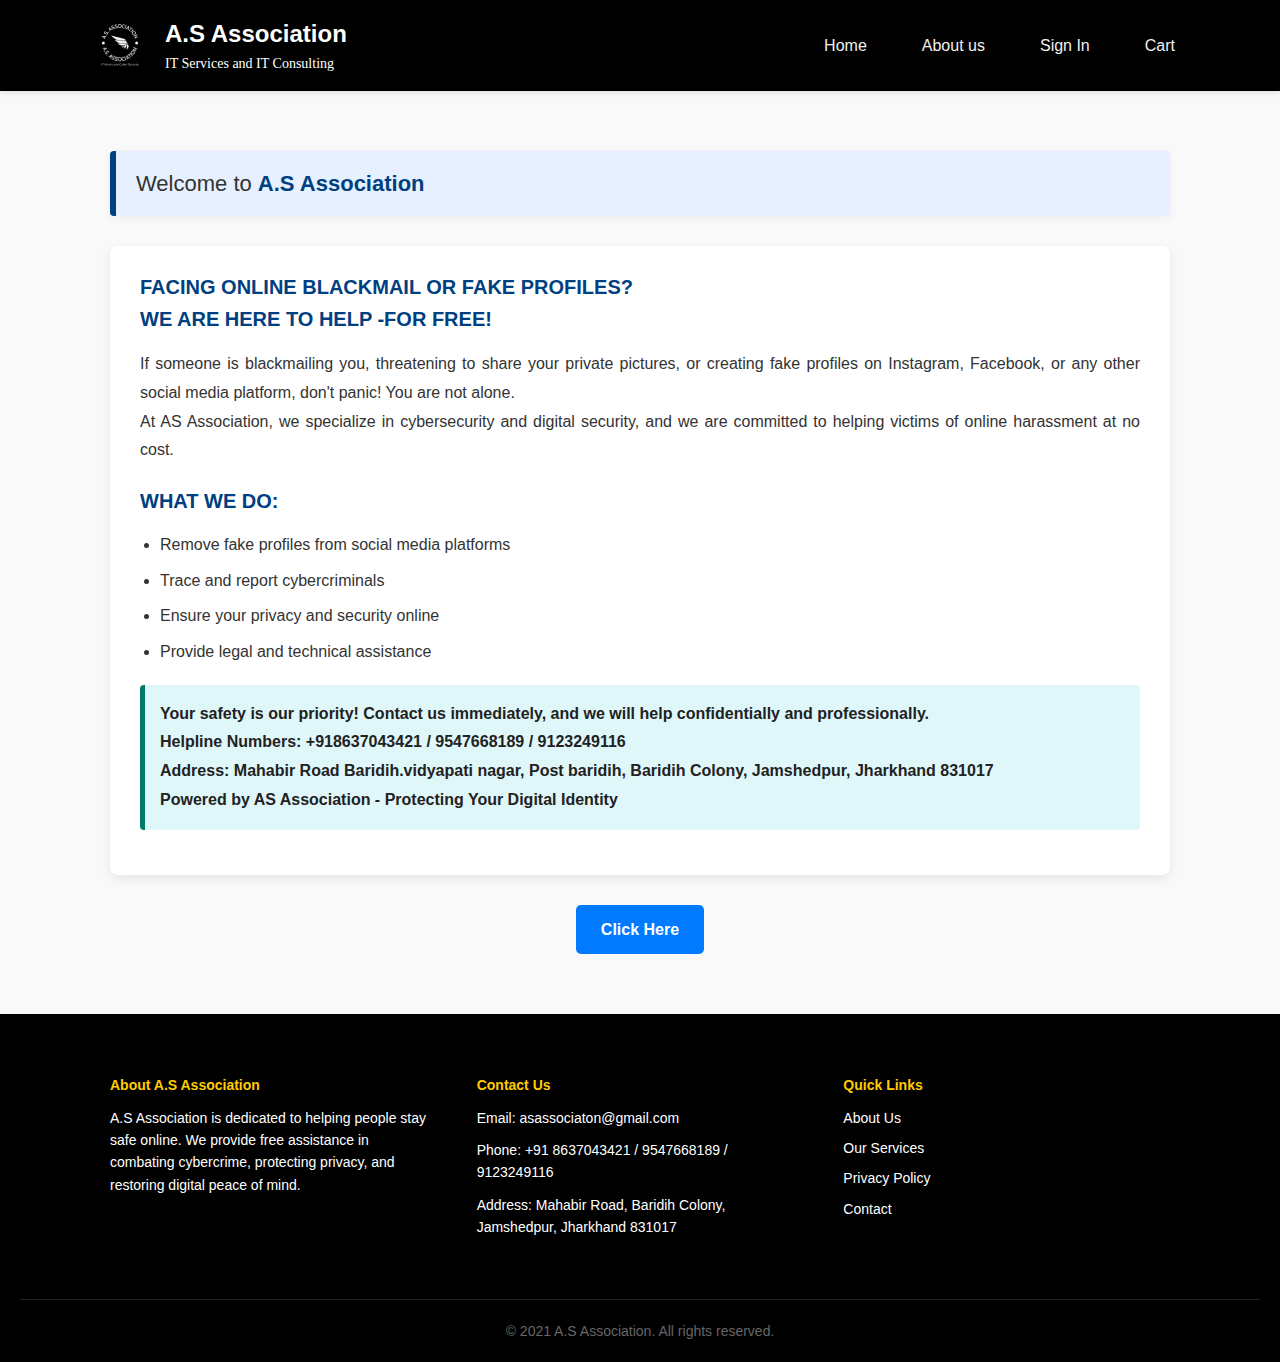
<file: index.html>
<!DOCTYPE html>
<html lang="en">
  <head>
    <meta charset="UTF-8" />
    <meta name="viewport" content="width=device-width, initial-scale=1.0" />
    <title>AS association</title>
    <link rel="stylesheet" href="style.css" />
  </head>
  <body>
    <header>
      <nav class="navbar">
        <img src="A.S-logo.png" alt="logo">
        <h2>
          A.S Association <br />
          <p class="desc">IT Services and IT Consulting</p>
        </h2>
        <button class="hamburger" aria-label="Toggle menu">
          <span></span>
          <span></span>
          <span></span>
        </button>
        <div class="navigation">
          <ul>
            <li><a href="index.html">Home</a></li>
            <li><a href="AboutUs.html">About us</a></li>
            <li><a href="Login.html">Sign In</a></li>
            <li><a href="cart.html">Cart</a></li>
          </ul>
        </div>
      </nav>
    </header>

    <main>
      <section class="About-us">
        Welcome to <span> A.S Association</span>
      </section>
      <section class="description">
        <h3>
          FACING ONLINE BLACKMAIL OR FAKE PROFILES? <br />
          WE ARE HERE TO HELP -FOR FREE! <br />
        </h3>
        <p>
          If someone is blackmailing you, threatening to share your private
          pictures, or creating fake profiles on Instagram, Facebook, or any
          other social media platform, don't panic! You are not alone. <br />
          At AS Association, we specialize in cybersecurity and digital
          security, and we are committed to helping victims of online harassment
          at no cost.
        </p>
        <h3>WHAT WE DO:</h3>
        <ul>
          <li>Remove fake profiles from social media platforms</li>
          <li>Trace and report cybercriminals</li>
          <li>Ensure your privacy and security online</li>
          <li>Provide legal and technical assistance</li>
        </ul>
        <p>
          Your safety is our priority! Contact us immediately, and we will help
          confidentially and professionally. <br />
          Helpline Numbers: +918637043421 / 9547668189 / 9123249116 <br />
          Address: Mahabir Road Baridih.vidyapati nagar, Post baridih, Baridih
          Colony, Jamshedpur, Jharkhand 831017 <br />
          Powered by AS Association - Protecting Your Digital Identity
        </p>
      </section>
      <p class="center">
        <a href="service.html" class="btn blue">Click Here</a>
      </p>
    </main>

    <footer>
      <div class="footer-container">
        <div class="footer-about">
          <h4>About A.S Association</h4>
          <p>
            A.S Association is dedicated to helping people stay safe online. We
            provide free assistance in combating cybercrime, protecting privacy,
            and restoring digital peace of mind.
          </p>
        </div>

        <div class="footer-contact">
          <h4>Contact Us</h4>
          <p>Email: asassociaton@gmail.com </p>
          <p>Phone: +91 8637043421 / 9547668189 / 9123249116</p>
          <p>
            Address: Mahabir Road, Baridih Colony, Jamshedpur, Jharkhand 831017
          </p>
        </div>

        <div class="footer-links">
          <h4>Quick Links</h4>
          <ul>
            <li><a href="AboutUs.html">About Us</a></li>
            <li><a href="service.html">Our Services</a></li>
            <li><a href="privacy.html">Privacy Policy</a></li>
            <li><a href="contact.html">Contact</a></li>
          </ul>
        </div>
      </div>

      <div class="footer-bottom">
        <p>&copy; 2021 A.S Association. All rights reserved.</p>
      </div>
    </footer>
    <script src="script.js"></script>
    <script>
      const hamburger = document.querySelector(".hamburger");
      const navMenu = document.querySelector(".navigation");

      hamburger.addEventListener("click", () => {
        hamburger.classList.toggle("open");
        navMenu.classList.toggle("open");
      });
    </script>
  </body>
</html>
</file>
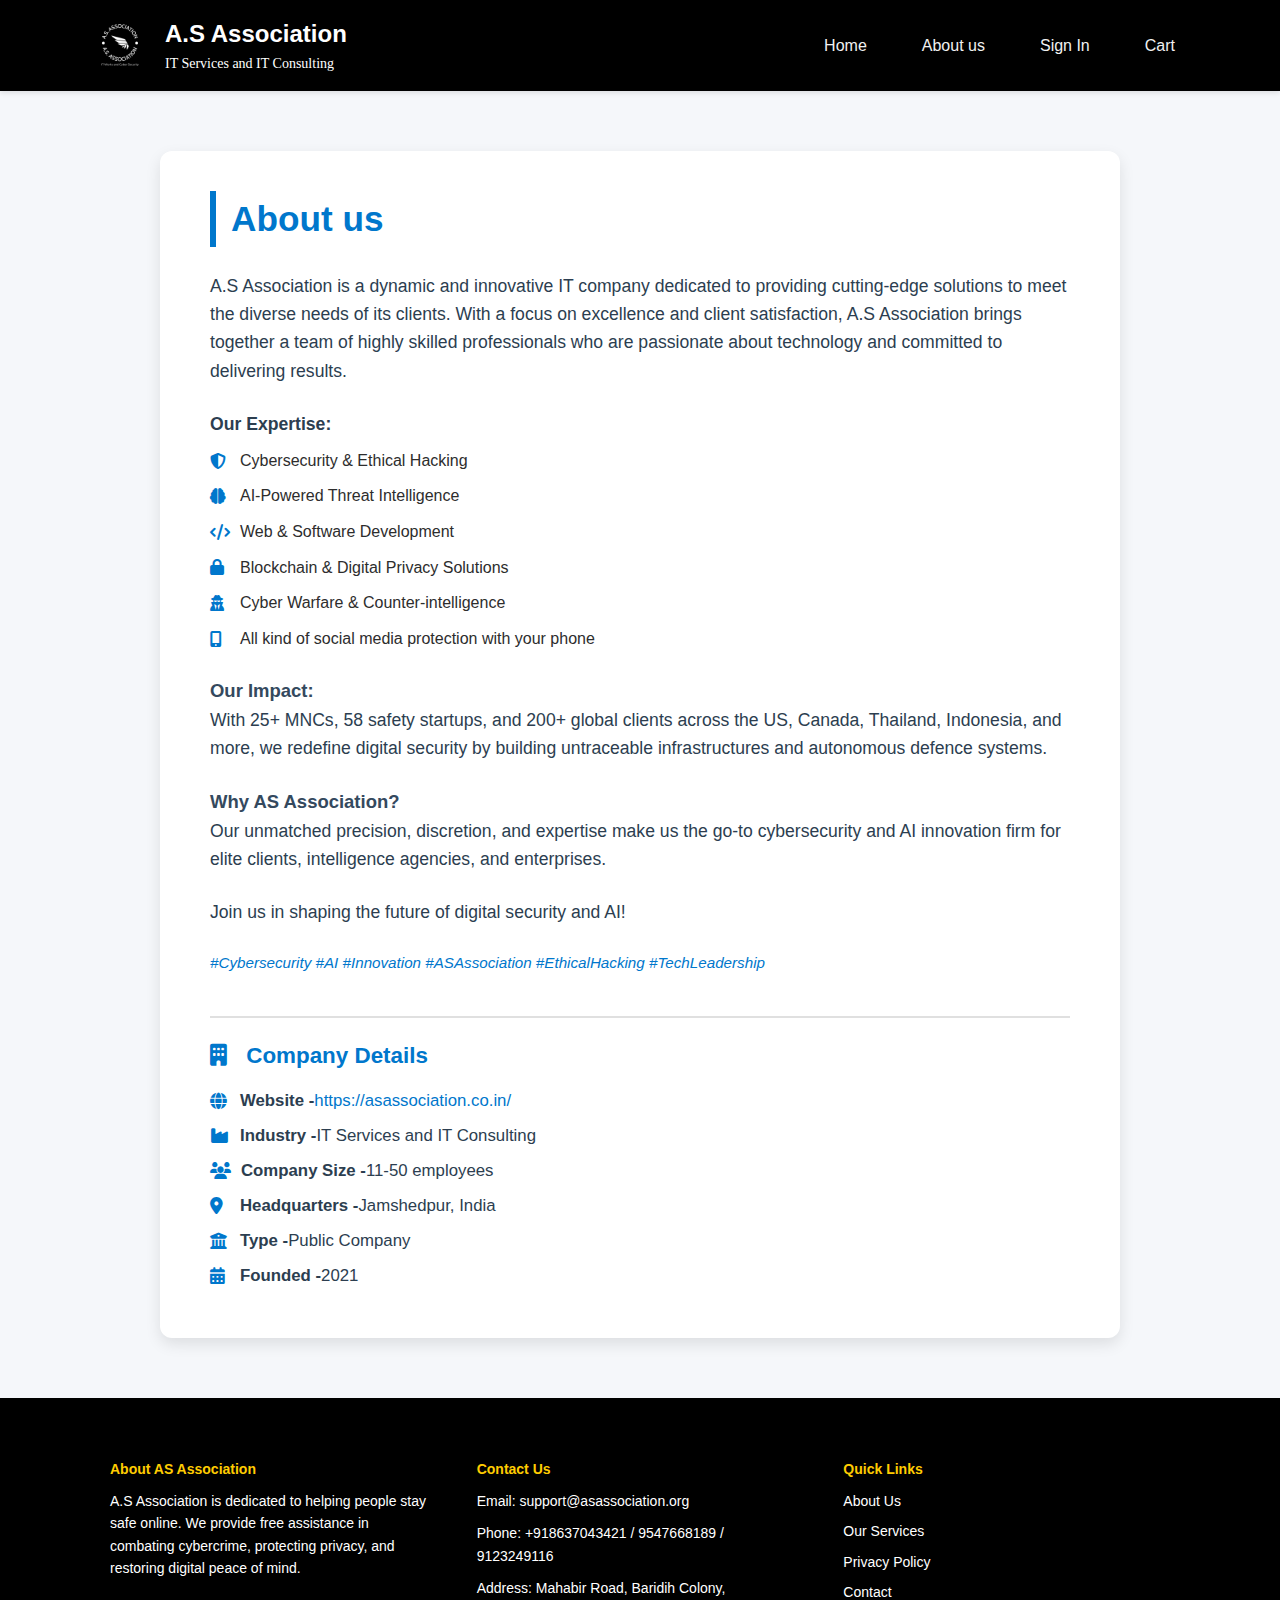
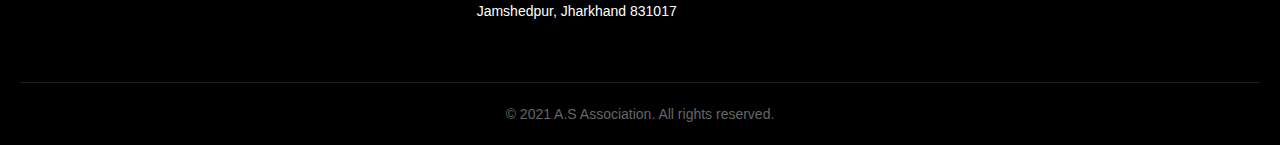
<file: AboutUs.html>
<!DOCTYPE html>
<html lang="en">
  <head>
    <meta charset="UTF-8" />
    <meta name="viewport" content="width=device-width, initial-scale=1.0" />
    <title>About page</title>

    <link
      rel="stylesheet"
      href="https://cdnjs.cloudflare.com/ajax/libs/font-awesome/6.5.0/css/all.min.css"
    />
    <link rel="stylesheet" href="AboutUs.css" />
  </head>
  <body>
    <header>
      <nav class="navbar">
        <img src="A.S-logo.png" alt="logo" />
        <h2>
          A.S Association <br />
          <p class="desc">IT Services and IT Consulting</p>
        </h2>

        <div class="navigation">
          <ul>
            <li><a href="index.html">Home</a></li>
            <li><a href="AboutUs.html">About us</a></li>
            <li><a href="Login.html">Sign In</a></li>
            <li><a href="cart.html">Cart</a></li>
          </ul>
        </div>
      </nav>
    </header>

    <section>
      <h3>About us</h3>
      <p>
        A.S Association is a dynamic and innovative IT company dedicated to
        providing cutting-edge solutions to meet the diverse needs of its
        clients. With a focus on excellence and client satisfaction, A.S
        Association brings together a team of highly skilled professionals who
        are passionate about technology and committed to delivering results.
      </p>

      <ul>
        <li>
          <i class="fas fa-shield-alt"></i> Cybersecurity & Ethical Hacking
        </li>
        <li><i class="fas fa-brain"></i> AI-Powered Threat Intelligence</li>
        <li><i class="fas fa-code"></i> Web & Software Development</li>
        <li>
          <i class="fas fa-lock"></i> Blockchain & Digital Privacy Solutions
        </li>
        <li>
          <i class="fas fa-user-secret"></i> Cyber Warfare &
          Counter-intelligence
        </li>
        <li>
          <i class="fas fa-mobile-alt"></i>All kind of social media protection
          with your phone
        </li>
      </ul>

      <p>
        <span>Our Impact:</span><br />
        With 25+ MNCs, 58 safety startups, and 200+ global clients across the
        US, Canada, Thailand, Indonesia, and more, we redefine digital security
        by building untraceable infrastructures and autonomous defence systems.
      </p>

      <p>
        <span>Why AS Association?</span><br />
        Our unmatched precision, discretion, and expertise make us the go-to
        cybersecurity and AI innovation firm for elite clients, intelligence
        agencies, and enterprises.
      </p>

      <p>Join us in shaping the future of digital security and AI!</p>

      <p class="hashtags">
        #Cybersecurity #AI #Innovation #ASAssociation #EthicalHacking
        #TechLeadership
      </p>

      <div class="company-info">
        <h4><i class="fas fa-building"></i> Company Details</h4>
        <p>
          <i class="fas fa-globe"></i> <strong>Website - </strong>
          <a
            href=" https://asassociation.co.in/"
            target="_blank"
            rel="noopener noreferrer"
            >https://asassociation.co.in/</a
          >
        </p>
        <p>
          <i class="fas fa-industry"></i> <strong>Industry -</strong> IT
          Services and IT Consulting
        </p>
        <p>
          <i class="fas fa-users"></i> <strong>Company Size -</strong> 11-50
          employees
        </p>
        <p>
          <i class="fas fa-map-marker-alt"></i>
          <strong>Headquarters -</strong> Jamshedpur, India
        </p>
        <p>
          <i class="fas fa-building-columns"></i> <strong>Type -</strong> Public
          Company
        </p>
        <p>
          <i class="fas fa-calendar-alt"></i> <strong>Founded -</strong> 2021
        </p>
      </div>
    </section>

    <footer>
      <div class="footer-container">
        <div class="footer-about">
          <h4>About AS Association</h4>
          <p>
            A.S Association is dedicated to helping people stay safe online. We
            provide free assistance in combating cybercrime, protecting privacy,
            and restoring digital peace of mind.
          </p>
        </div>

        <div class="footer-contact">
          <h4>Contact Us</h4>
          <p>Email: support@asassociation.org</p>
          <p>Phone: +918637043421 / 9547668189 / 9123249116</p>
          <p>
            Address: Mahabir Road, Baridih Colony, Jamshedpur, Jharkhand 831017
          </p>
        </div>

        <div class="footer-links">
          <h4>Quick Links</h4>
          <ul>
            <li><a href="AboutUs.html">About Us</a></li>
            <li><a href="service.html">Our Services</a></li>
            <li><a href="privacy.html">Privacy Policy</a></li>
            <li><a href="contact.html">Contact</a></li>
          </ul>
        </div>
      </div>

      <div class="footer-bottom">
        <p>&copy; 2021 A.S Association. All rights reserved.</p>
      </div>
    </footer>
  </body>
</html>
</file>
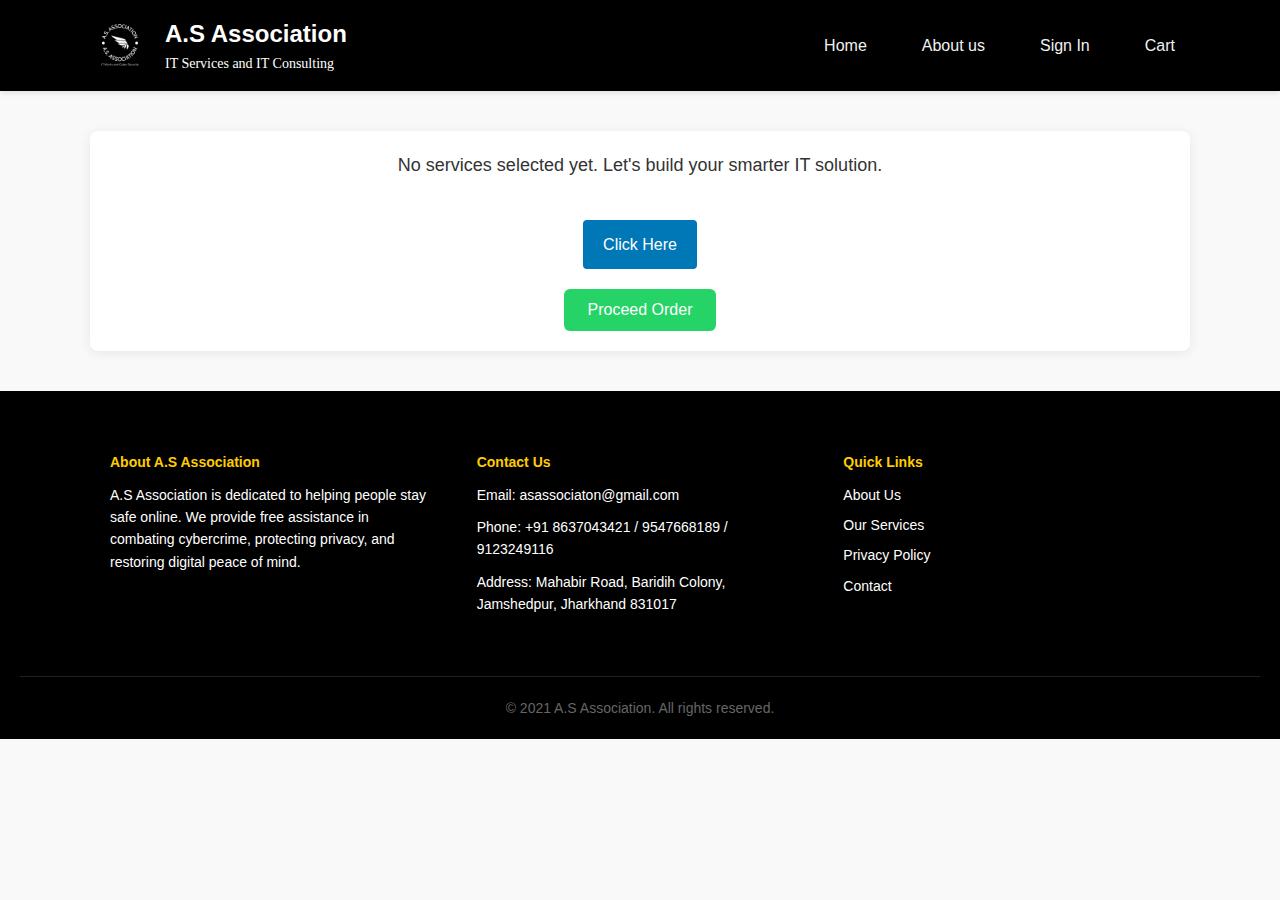
<file: cart.html>
<!DOCTYPE html>
<html lang="en">
  <head>
    <meta charset="UTF-8" />
    <meta name="viewport" content="width=device-width, initial-scale=1.0" />
    <title>Cart page</title>
    <link rel="stylesheet" href="cart.css" />
  </head>
  <body>
    <header>
      <nav class="navbar">
        <img src="A.S-logo.png" alt="" />
        <h2>
          A.S Association <br />
          <p class="desc">IT Services and IT Consulting</p>
        </h2>
        <div class="navigation">
          <ul>
            <li><a href="index.html">Home</a></li>
            <li><a href="AboutUs.html">About us</a></li>
            <li><a href="Login.html">Sign In</a></li>
            <li><a href="cart.html">Cart</a></li>
          </ul>
        </div>
      </nav>
    </header>

    <main>
      <section id="cart-section">
        <!-- cart items will be rendered here-->
      </section>
      <button id="WhatsApp-btn" onclick="redirectToWhatsApp()">
        Proceed Order
      </button>
    </main>

    <footer>
      <div class="footer-container">
        <div class="footer-about">
          <h4>About A.S Association</h4>
          <p>
            A.S Association is dedicated to helping people stay safe online. We
            provide free assistance in combating cybercrime, protecting privacy,
            and restoring digital peace of mind.
          </p>
        </div>

        <div class="footer-contact">
          <h4>Contact Us</h4>
          <p>Email: asassociaton@gmail.com</p>
          <p>Phone: +91 8637043421 / 9547668189 / 9123249116</p>
          <p>
            Address: Mahabir Road, Baridih Colony, Jamshedpur, Jharkhand 831017
          </p>
        </div>

        <div class="footer-links">
          <h4>Quick Links</h4>
          <ul>
            <li><a href="AboutUs.html">About Us</a></li>
            <li><a href="service.html">Our Services</a></li>
            <li><a href="privacy.html">Privacy Policy</a></li>
            <li><a href="contact.html">Contact</a></li>
          </ul>
        </div>
      </div>

      <div class="footer-bottom">
        <p>&copy; 2021 A.S Association. All rights reserved.</p>
      </div>
    </footer>

    <script src="cart.js"></script>
    <script>
      function redirectToWhatsApp() {
        const message = encodeURIComponent(
          "Hello, I want to proceed with my order."
        );
        const phoneNumber = "919547668189";
        const url = `https://wa.me/${phoneNumber}?text=${message}`;
        window.location.href = url;
      }
    </script>
  </body>
</html>
</file>
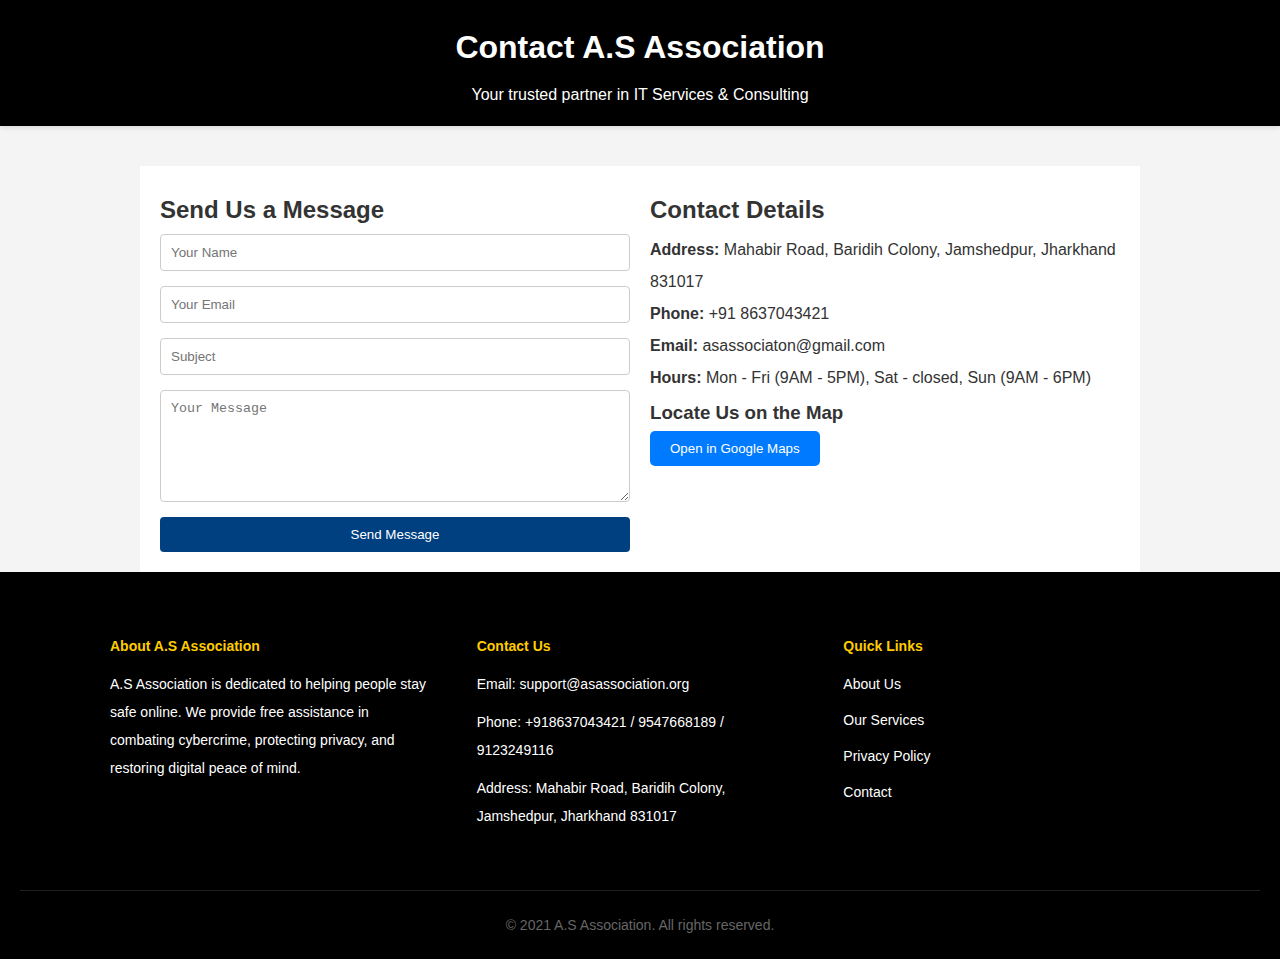
<file: contact.html>
<!DOCTYPE html>
<html lang="en">
  <head>
    <meta charset="UTF-8" />
    <meta name="viewport" content="width=device-width, initial-scale=1" />
    <title>Contact Us | A.S Association</title>
    <link rel="stylesheet" href="contact.css" />
  </head>
  <body>
    <header>
      <nav class="navbar">
        <h1>Contact A.S Association</h1>
        <p>Your trusted partner in IT Services & Consulting</p>
      </nav>
    </header>

    <div class="contact-container">
      <div class="contact-form">
        <h2>Send Us a Message</h2>
        <form action="asassociaton@gmail.com" method="post" enctype="text/plain">
          <input type="text" name="name" placeholder="Your Name" required />
          <input type="email" name="email" placeholder="Your Email" required />
          <input type="text" name="subject" placeholder="Subject" required />
          <textarea
            name="message"
            rows="6"
            placeholder="Your Message"
            required
          ></textarea>
          <button type="submit">Send Message</button>
        </form>
      </div>

      <div class="contact-info">
        <h2>Contact Details</h2>
        <p>
          <strong>Address:</strong> Mahabir Road, Baridih Colony, Jamshedpur,
          Jharkhand 831017
        </p>
        <p><strong>Phone:</strong> +91 8637043421</p>
        <p><strong>Email:</strong> asassociaton@gmail.com</p>
        <p><strong>Hours:</strong> Mon - Fri (9AM - 5PM), Sat - closed, Sun (9AM - 6PM)</p>

        <h3>Locate Us on the Map</h3>
        <a
          href="https://maps.app.goo.gl/uszWUVTbdfTMcLpS7"
          target="_blank"
          style="text-decoration: none"
        >
          <button>Open in Google Maps</button>
        </a>
      </div>
    </div>

    <footer>
      <div class="footer-container">
        <div class="footer-about">
          <h4>About A.S Association</h4>
          <p>
            A.S Association is dedicated to helping people stay safe online. We
            provide free assistance in combating cybercrime, protecting privacy,
            and restoring digital peace of mind.
          </p>
        </div>

        <div class="footer-contact">
          <h4>Contact Us</h4>
          <p>Email: support@asassociation.org</p>
          <p>Phone: +918637043421 / 9547668189 / 9123249116</p>
          <p>
            Address: Mahabir Road, Baridih Colony, Jamshedpur, Jharkhand 831017
          </p>
        </div>

        <div class="footer-links">
          <h4>Quick Links</h4>
          <ul>
            <li><a href="AboutUs.html">About Us</a></li>
            <li><a href="service.html">Our Services</a></li>
            <li><a href="privacy.html">Privacy Policy</a></li>
            <li><a href="contact.html">Contact</a></li>
          </ul>
        </div>
      </div>

      <div class="footer-bottom">
        <p>&copy; 2021 A.S Association. All rights reserved.</p>
      </div>
    </footer>
  </body>
</html>
</file>
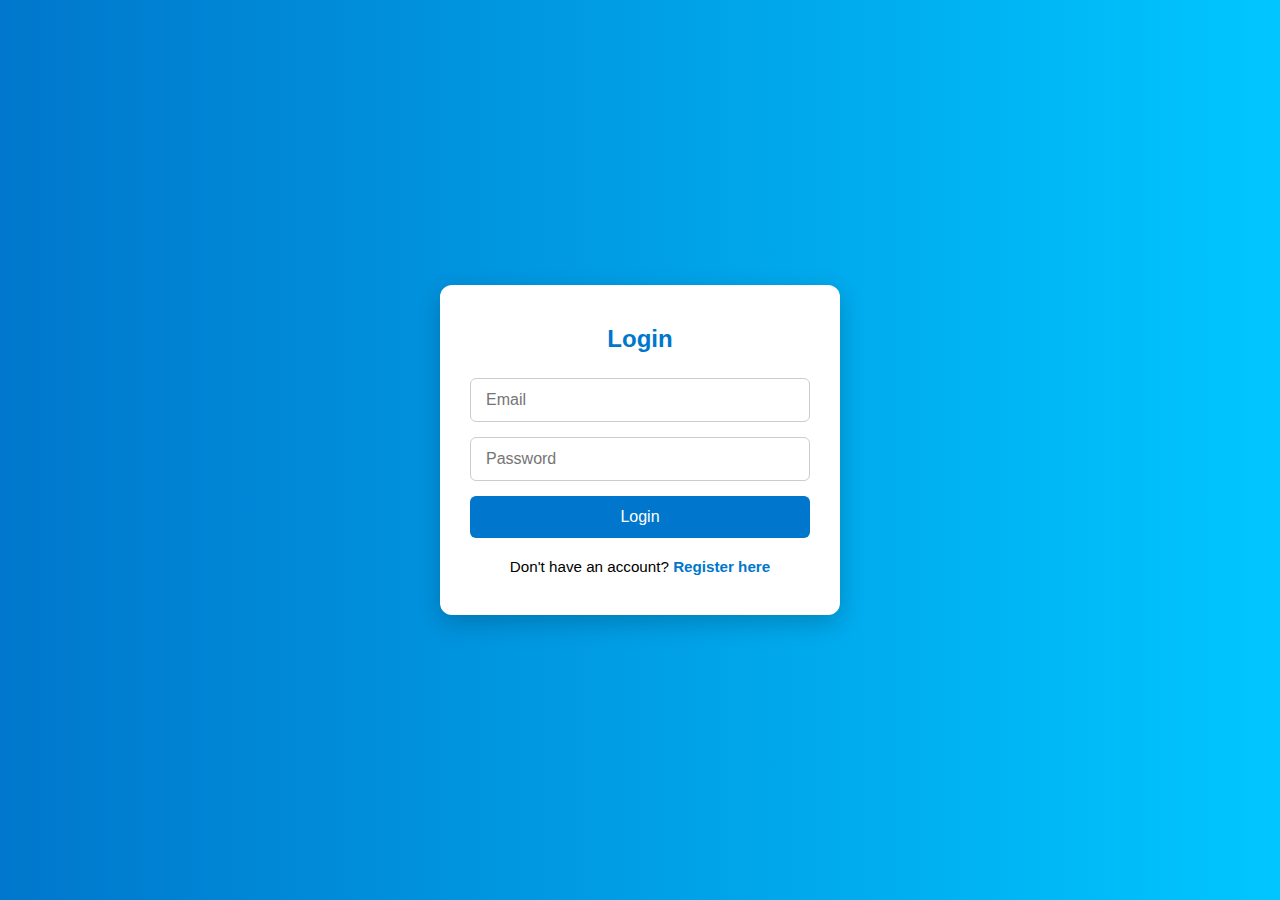
<file: Login.html>
<!DOCTYPE html>
<html lang="en">
  <head>
    <meta charset="UTF-8" />
    <meta name="viewport" content="width=device-width, initial-scale=1.0" />
    <title>Login page</title>

    <link rel="stylesheet" href="Login.css" />
  </head> 
  <body>
    <section class="signin-container">
      <h2 id="form-title">Login</h2>

      <form id="login-form" class="login-form">
        <input type="email" placeholder="Email" required />
        <input type="password" placeholder="Password" required />
        <button type="submit">Login</button>
      </form>

      <form id="signup-form" class="hidden">
        <input type="text" placeholder="Full Name" required />
        <input type="email" placeholder="Email" required />
        <input type="password" placeholder="Password" required />
        <button type="submit">Register</button>
      </form>

      <p id="toggle-message">
        Don't have an account?
        <a href="#" id="toggle-link">Register here</a>
      </p>
    </section>

    <script src="Login.js"></script>
  </body>
</html>
</file>
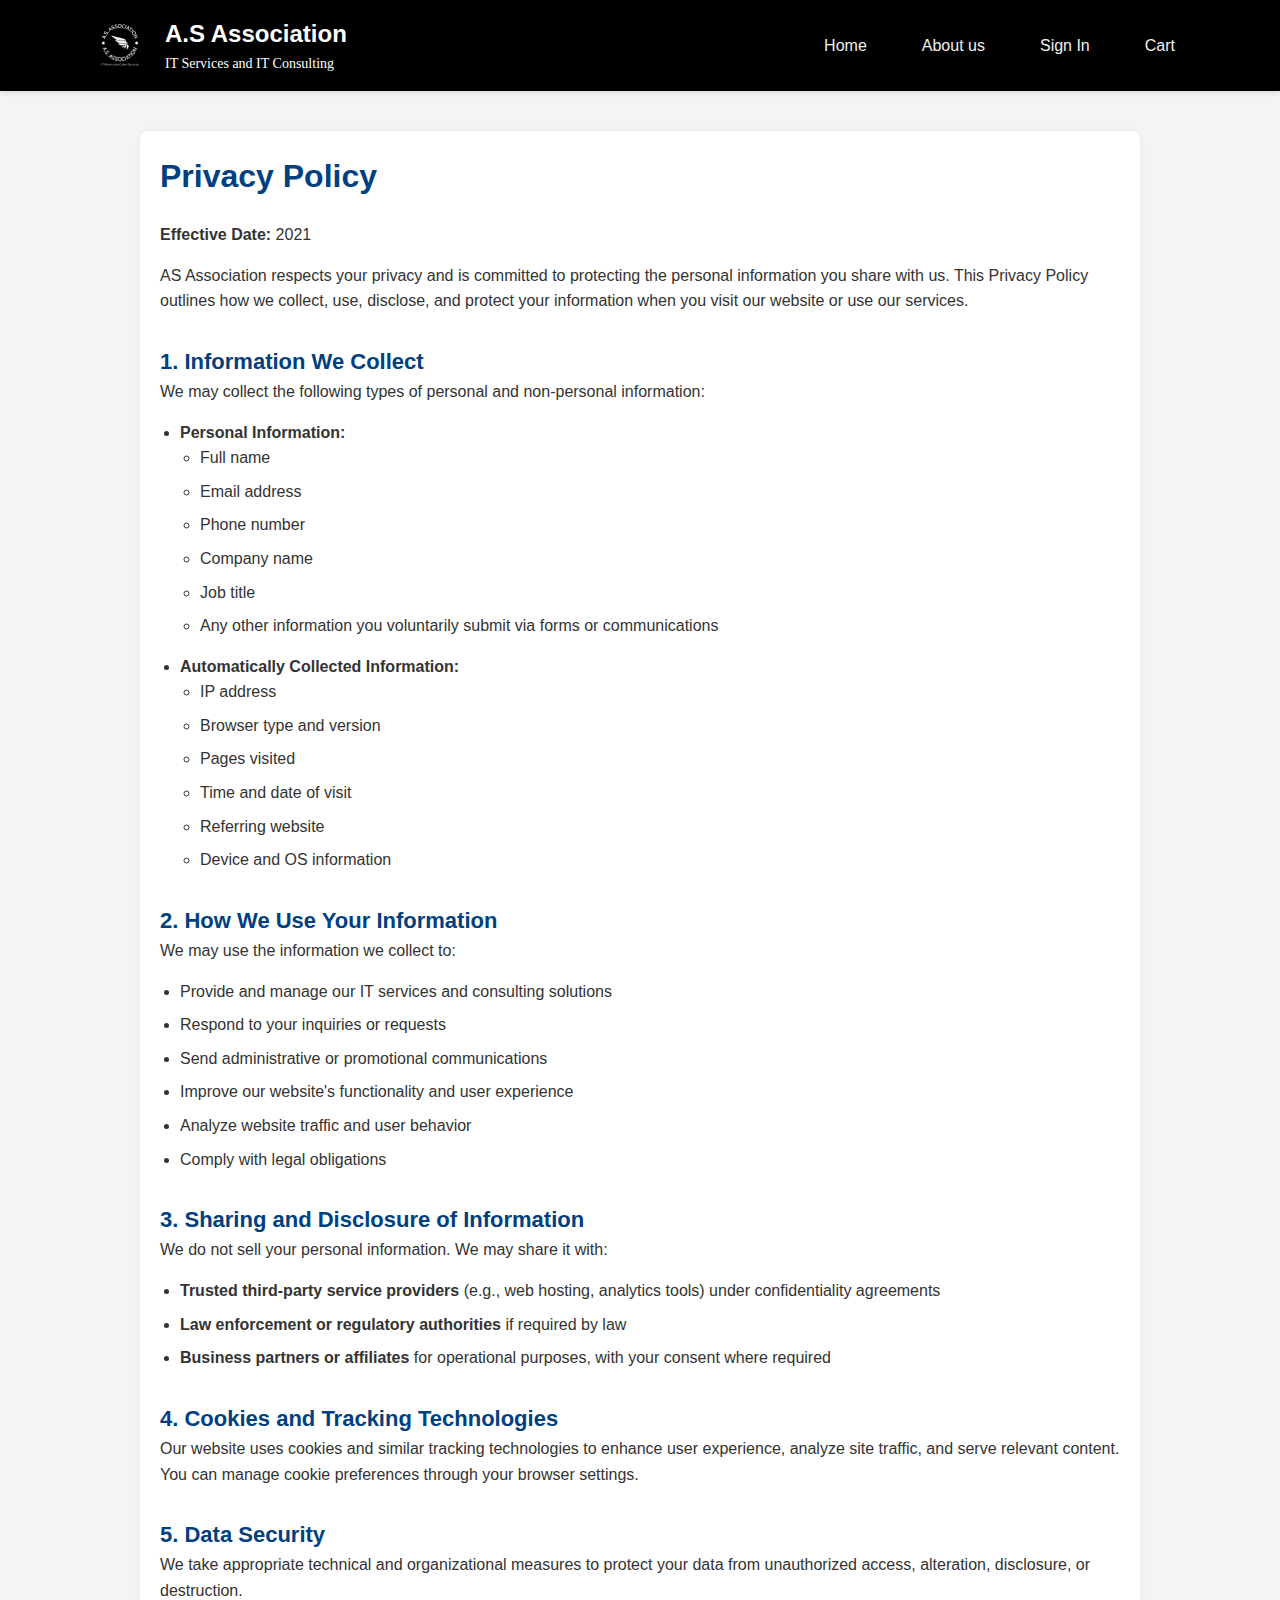
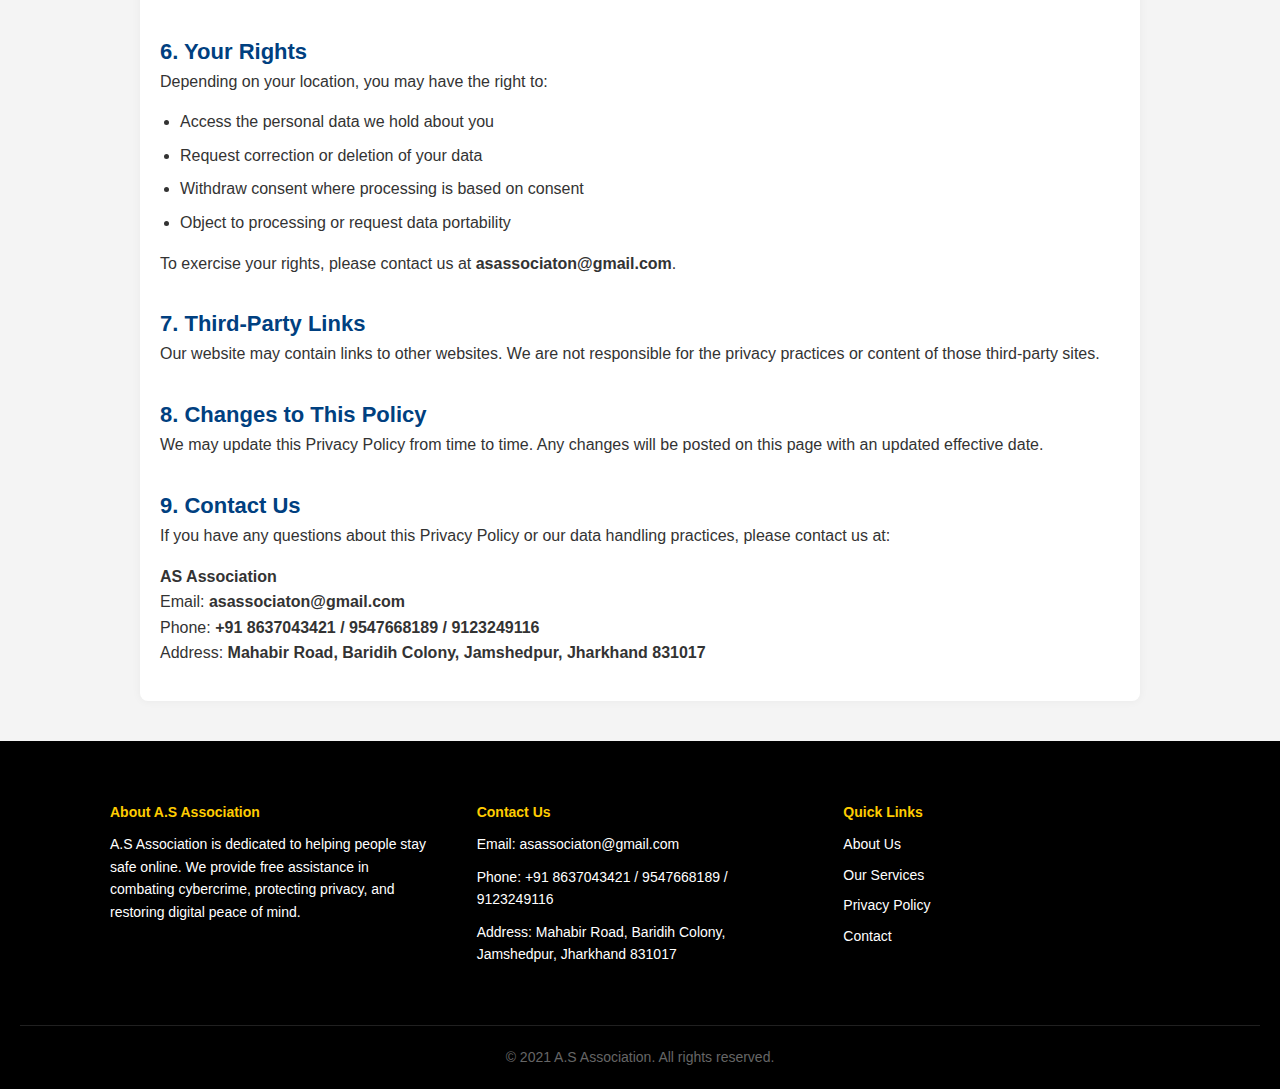
<file: privacy.html>
<!DOCTYPE html>
<html lang="en">
  <head>
    <meta charset="UTF-8" />
    <meta name="viewport" content="width=device-width, initial-scale=1" />
    <title>Privacy Policy - AS Association</title>
    <link rel="stylesheet" href="privacy.css" />
  </head>
  <body>
    <header>
      <nav class="navbar">
        <img src="A.S-logo.png" alt="">
        <h2>
          A.S Association <br />
          <p class="desc">IT Services and IT Consulting</p>
        </h2>
        <div class="navigation">
          <ul>
            <li><a href="index.html">Home</a></li>
            <li><a href="AboutUs.html">About us</a></li>
            <li><a href="Login.html">Sign In</a></li>
            <li><a href="cart.html">Cart</a></li>
          </ul>
        </div>
      </nav>
    </header>
    <main>
      <h1>Privacy Policy</h1>
      <p><strong>Effective Date:</strong> 2021</p>
      <p>
        AS Association respects your privacy and is committed to protecting the
        personal information you share with us. This Privacy Policy outlines how
        we collect, use, disclose, and protect your information when you visit
        our website or use our services.
      </p>

      <section>
        <h2>1. Information We Collect</h2>
        <p>
          We may collect the following types of personal and non-personal
          information:
        </p>
        <ul>
          <li>
            <strong>Personal Information:</strong>
            <ul>
              <li>Full name</li>
              <li>Email address</li>
              <li>Phone number</li>
              <li>Company name</li>
              <li>Job title</li>
              <li>
                Any other information you voluntarily submit via forms or
                communications
              </li>
            </ul>
          </li>
          <li>
            <strong>Automatically Collected Information:</strong>
            <ul>
              <li>IP address</li>
              <li>Browser type and version</li>
              <li>Pages visited</li>
              <li>Time and date of visit</li>
              <li>Referring website</li>
              <li>Device and OS information</li>
            </ul>
          </li>
        </ul>
      </section>

      <section>
        <h2>2. How We Use Your Information</h2>
        <p>We may use the information we collect to:</p>
        <ul>
          <li>Provide and manage our IT services and consulting solutions</li>
          <li>Respond to your inquiries or requests</li>
          <li>Send administrative or promotional communications</li>
          <li>Improve our website's functionality and user experience</li>
          <li>Analyze website traffic and user behavior</li>
          <li>Comply with legal obligations</li>
        </ul>
      </section>

      <section>
        <h2>3. Sharing and Disclosure of Information</h2>
        <p>We do not sell your personal information. We may share it with:</p>
        <ul>
          <li>
            <strong>Trusted third-party service providers</strong> (e.g., web
            hosting, analytics tools) under confidentiality agreements
          </li>
          <li>
            <strong>Law enforcement or regulatory authorities</strong> if
            required by law
          </li>
          <li>
            <strong>Business partners or affiliates</strong> for operational
            purposes, with your consent where required
          </li>
        </ul>
      </section>

      <section>
        <h2>4. Cookies and Tracking Technologies</h2>
        <p>
          Our website uses cookies and similar tracking technologies to enhance
          user experience, analyze site traffic, and serve relevant content. You
          can manage cookie preferences through your browser settings.
        </p>
      </section>

      <section>
        <h2>5. Data Security</h2>
        <p>
          We take appropriate technical and organizational measures to protect
          your data from unauthorized access, alteration, disclosure, or
          destruction.
        </p>
      </section>

      <section>
        <h2>6. Your Rights</h2>
        <p>Depending on your location, you may have the right to:</p>
        <ul>
          <li>Access the personal data we hold about you</li>
          <li>Request correction or deletion of your data</li>
          <li>Withdraw consent where processing is based on consent</li>
          <li>Object to processing or request data portability</li>
        </ul>
        <p>
          To exercise your rights, please contact us at
          <strong>asassociaton@gmail.com</strong>.
        </p>
      </section>

      <section>
        <h2>7. Third-Party Links</h2>
        <p>
          Our website may contain links to other websites. We are not
          responsible for the privacy practices or content of those third-party
          sites.
        </p>
      </section>

      <section>
        <h2>8. Changes to This Policy</h2>
        <p>
          We may update this Privacy Policy from time to time. Any changes will
          be posted on this page with an updated effective date.
        </p>
      </section>

      <section>
        <h2>9. Contact Us</h2>
        <p>
          If you have any questions about this Privacy Policy or our data
          handling practices, please contact us at:
        </p>
        <p>
          <strong>AS Association</strong><br />
          Email: <strong>asassociaton@gmail.com</strong><br />
          Phone: <strong>+91 8637043421 / 9547668189 / 9123249116</strong><br />
          Address:
          <strong
            >Mahabir Road, Baridih Colony, Jamshedpur, Jharkhand 831017</strong
          >
        </p>
      </section>
    </main>

    <footer>
      <div class="footer-container">
        <div class="footer-about">
          <h4>About A.S Association</h4>
          <p>
            A.S Association is dedicated to helping people stay safe online. We
            provide free assistance in combating cybercrime, protecting privacy,
            and restoring digital peace of mind.
          </p>
        </div>

        <div class="footer-contact">
          <h4>Contact Us</h4>
          <p>Email: asassociaton@gmail.com</p>
          <p>Phone: +91 8637043421 / 9547668189 / 9123249116</p>
          <p>
            Address: Mahabir Road, Baridih Colony, Jamshedpur, Jharkhand 831017
          </p>
        </div>

        <div class="footer-links">
          <h4>Quick Links</h4>
          <ul>
            <li><a href="AboutUs.html">About Us</a></li>
            <li><a href="service.html">Our Services</a></li>
            <li><a href="privacy.html">Privacy Policy</a></li>
            <li><a href="contact.html">Contact</a></li>
          </ul>
        </div>
      </div>

      <div class="footer-bottom">
        <p>&copy; 2021 A.S Association. All rights reserved.</p>
      </div>
    </footer>
  </body>
</html>
</file>
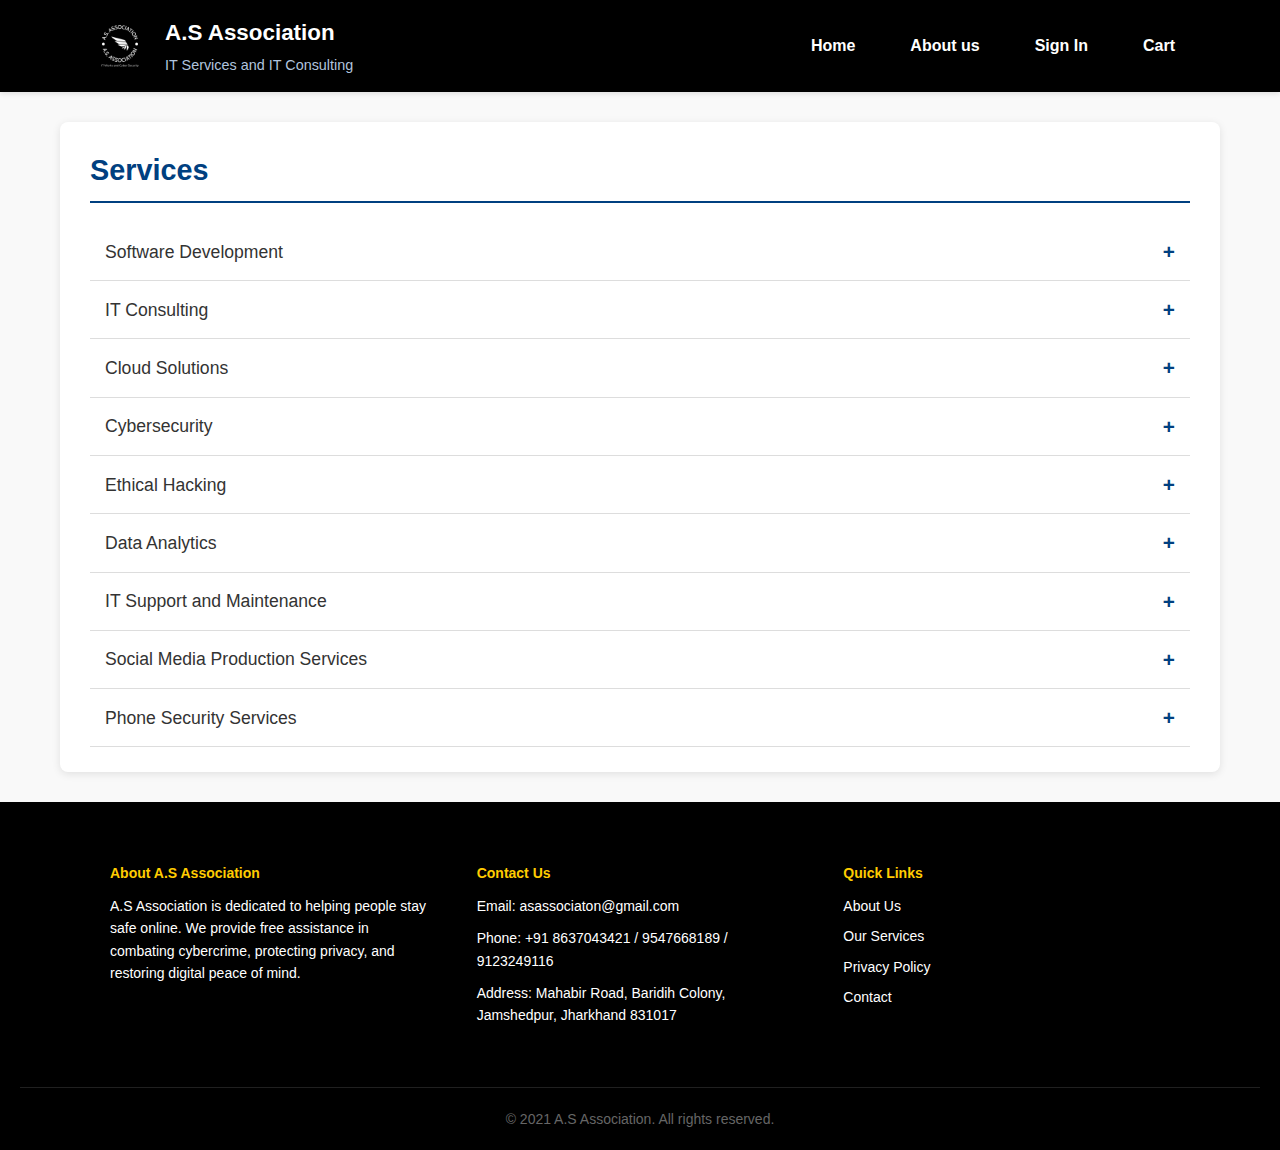
<file: service.html>
<!DOCTYPE html>
<html lang="en">
  <head>
    <meta charset="UTF-8" />
    <meta name="viewport" content="width=device-width, initial-scale=1.0" />
    <title>Service page</title>
    <link rel="stylesheet" href="service.css" />
  </head>
  <body>
    <header>
      <nav class="navbar">
        <img src="A.S-logo.png" alt="logo" />
        <h2>
          A.S Association <br />
          <p class="desc">IT Services and IT Consulting</p>
        </h2>

        <div class="navigation">
          <ul>
            <li><a href="index.html">Home</a></li>
            <li><a href="AboutUs.html">About us</a></li>
            <li><a href="Login.html">Sign In</a></li>
            <li><a href="cart.html">Cart</a></li>
          </ul>
        </div>
      </nav>
    </header>

    <main>
      <section class="Service-section">
        <h3>Services</h3>
        <ul>
          <li onclick="showDescription('software', this)">
            Software Development <span class="plus-sign">+</span>
          </li>
          <li onclick="showDescription('consulting', this)">
            IT Consulting <span class="plus-sign">+</span>
          </li>
          <li onclick="showDescription('cloud', this)">
            Cloud Solutions <span class="plus-sign">+</span>
          </li>
          <li onclick="showDescription('cyber', this)">
            Cybersecurity <span class="plus-sign">+</span>
          </li>
          <li onclick="showDescription('hacking', this)">
            Ethical Hacking <span class="plus-sign">+</span>
          </li>
          <li onclick="showDescription('analytics', this)">
            Data Analytics <span class="plus-sign">+</span>
          </li>
          <li onclick="showDescription('support', this)">
            IT Support and Maintenance <span class="plus-sign">+</span>
          </li>
          <li onclick="showDescription('socialmedia', this)">
            Social Media Production Services <span class="plus-sign">+</span>
          </li>
          <li onclick="showDescription('phonesecurity', this)">
            Phone Security Services <span class="plus-sign">+</span>
          </li>
        </ul>
      </section>

      <section id="description-section" style="display: none">
        <h3 id="desc-title"></h3>
        <p id="desc-content"></p>
        <button id="add-to-cart-btn" style="display: none">Add to Cart</button>
        <a href="cart.html" id="go-to-cart">Go to Cart</a>
      </section>

      <template id="service-software">
        <h2>Software Development</h2>
        <div>
          <h2>Software Development Services</h2>
          <ul>
            <li>
              <strong>Custom Software Development</strong>
              <ul>
                <li>Tailored solutions to meet specific business needs</li>
                <li>Scalable and robust architecture</li>
              </ul>
            </li>
            <li>
              <strong>Web Application Development</strong>
              <ul>
                <li>Responsive, cross-browser compatible apps</li>
                <li>Frontend & backend development using modern frameworks</li>
              </ul>
            </li>
            <li>
              <strong>Mobile App Development</strong>
              <ul>
                <li>Native and cross-platform mobile apps (iOS, Android)</li>
                <li>Optimized for performance and user experience</li>
              </ul>
            </li>
            <li>
              <strong>Enterprise Software Solutions</strong>
              <ul>
                <li>Business process automation</li>
                <li>Scalable systems for large organizations</li>
              </ul>
            </li>
            <li>
              <strong>UI/UX Design</strong>
              <ul>
                <li>User-centric design approach</li>
                <li>Wireframing, prototyping, and user testing</li>
              </ul>
            </li>
            <li>
              <strong>Legacy System Modernization</strong>
              <ul>
                <li>Re-engineering old systems with modern technology</li>
                <li>Data migration and integration</li>
              </ul>
            </li>
            <li>
              <strong>API Development & Integration</strong>
              <ul>
                <li>Secure and scalable API solutions</li>
                <li>Seamless third-party integrations</li>
              </ul>
            </li>
            <li>
              <strong>Cloud-Based Development</strong>
              <ul>
                <li>Cloud-native app development (AWS, Azure, Google Cloud)</li>
                <li>Infrastructure setup and management</li>
              </ul>
            </li>
            <li>
              <strong>Agile Development & Prototyping</strong>
              <ul>
                <li>Iterative development cycles</li>
                <li>Continuous integration and delivery (CI/CD)</li>
              </ul>
            </li>
            <li>
              <strong>Quality Assurance & Testing</strong>
              <ul>
                <li>Manual and automated testing</li>
                <li>Performance, security, and usability testing</li>
              </ul>
            </li>
          </ul>
        </div>
      </template>

      <template id="service-consulting">
        <h2>IT Consulting</h2>
        <div>
          <h2>IT Consulting Services</h2>
          <ul>
            <li>
              <strong>IT Infrastructure Assessment</strong>
              <ul>
                <li>Evaluate existing hardware, software, and network setup</li>
                <li>Identify performance bottlenecks and inefficiencies</li>
              </ul>
            </li>
            <li>
              <strong>Technology Strategy & Roadmapping</strong>
              <ul>
                <li>Align IT with long-term business goals</li>
                <li>Develop a clear digital transformation plan</li>
              </ul>
            </li>
            <li>
              <strong>Systems Integration & Optimization</strong>
              <ul>
                <li>Improve interoperability between systems</li>
                <li>Streamline workflows and enhance productivity</li>
              </ul>
            </li>
            <li>
              <strong>Cloud Consulting</strong>
              <ul>
                <li>Migration planning (to AWS, Azure, Google Cloud)</li>
                <li>Cloud architecture and cost optimization</li>
              </ul>
            </li>
            <li>
              <strong>Cybersecurity Consulting</strong>
              <ul>
                <li>Risk assessment and vulnerability analysis</li>
                <li>
                  Recommendations for security policies, tools, and compliance
                </li>
              </ul>
            </li>
            <li>
              <strong>Business Continuity & Disaster Recovery Planning</strong>
              <ul>
                <li>Develop reliable backup and recovery strategies</li>
                <li>Minimize downtime and data loss</li>
              </ul>
            </li>
            <li>
              <strong>Digital Transformation Guidance</strong>
              <ul>
                <li>Modernize legacy systems and processes</li>
                <li>Leverage AI, automation, and data analytics</li>
              </ul>
            </li>
            <li>
              <strong>Software Selection & Implementation Consulting</strong>
              <ul>
                <li>Evaluate and recommend suitable enterprise software</li>
                <li>Support implementation, customization, and training</li>
              </ul>
            </li>
            <li>
              <strong>IT Governance & Compliance</strong>
              <ul>
                <li>
                  Establish best practices, standards, and regulatory compliance
                </li>
                <li>Support for GDPR, HIPAA, ISO, etc.</li>
              </ul>
            </li>
            <li>
              <strong>Ongoing Advisory & Support</strong>
              <ul>
                <li>Continuous improvement recommendations</li>
                <li>Expert support for evolving business needs</li>
              </ul>
            </li>
          </ul>
        </div>
      </template>

      <template id="service-cloud">
        <h2>Cloud Solutions</h2>
        <div>
          <h2>Cloud Solution Services</h2>
          <ul>
            <li>
              <strong>Cloud Migration Services</strong>
              <ul>
                <li>Seamless transition to cloud-based infrastructure</li>
                <li>Assessment and planning for minimal downtime</li>
              </ul>
            </li>
            <li>
              <strong>Cloud Deployment & Integration</strong>
              <ul>
                <li>Setup and configuration of cloud environments</li>
                <li>Integration with existing on-premises systems</li>
              </ul>
            </li>
            <li>
              <strong>Cloud Management & Optimization</strong>
              <ul>
                <li>Ongoing monitoring and performance tuning</li>
                <li>Cost management and resource optimization</li>
              </ul>
            </li>
            <li>
              <strong>Multi-Cloud & Hybrid Cloud Solutions</strong>
              <ul>
                <li>Strategies involving AWS, Microsoft Azure, Google Cloud</li>
                <li>Hybrid cloud architecture design and management</li>
              </ul>
            </li>
            <li>
              <strong>Cloud-Native Application Development</strong>
              <ul>
                <li>Building scalable and resilient cloud applications</li>
                <li>Leveraging containerization and microservices</li>
              </ul>
            </li>
            <li>
              <strong>Automation & DevOps Enablement</strong>
              <ul>
                <li>Infrastructure as Code (IaC) implementation</li>
                <li>CI/CD pipeline setup for faster deployments</li>
              </ul>
            </li>
            <li>
              <strong>Security & Compliance</strong>
              <ul>
                <li>Data protection and encryption</li>
                <li>Compliance with industry standards and regulations</li>
              </ul>
            </li>
            <li>
              <strong>Infrastructure as a Service (IaaS)</strong>
              <ul>
                <li>Provisioning of virtualized computing resources</li>
                <li>Flexible and scalable infrastructure management</li>
              </ul>
            </li>
            <li>
              <strong
                >Platform as a Service (PaaS) & Software as a Service
                (SaaS)</strong
              >
              <ul>
                <li>
                  Customizing platform and software offerings to business needs
                </li>
                <li>Support for rapid development and deployment</li>
              </ul>
            </li>
          </ul>
        </div>
      </template>

      <template id="service-cyber">
        <h2>Cybersecurity</h2>
        <div>
          <h2>Cybersecurity Services Catalogue</h2>
          <ul>
            <li>
              <strong
                >Vulnerability Assessment & Penetration Testing (VAPT)</strong
              >
              <ul>
                <li>Web, Mobile, Network, API, and Cloud Testing</li>
              </ul>
            </li>
            <li>
              <strong>Digital Forensics & Incident Response (DFIR)</strong>
              <ul>
                <li>Cyberattack & Data Breach Investigation</li>
                <li>Malware & Ransomware Analysis</li>
                <li>Email Forensics</li>
              </ul>
            </li>
            <li>
              <strong>Threat Intelligence & Dark Web Monitoring</strong>
              <ul>
                <li>Dark Web Scanning</li>
                <li>Threat Actor Tracking & Alerts</li>
              </ul>
            </li>
            <li>
              <strong>Security Compliance & Audit</strong>
              <ul>
                <li>ISO 27001, GDPR, HIPAA, PCI-DSS</li>
                <li>SOC 2 Readiness & CMMC</li>
              </ul>
            </li>
            <li>
              <strong>Cybersecurity Consulting & Strategy</strong>
              <ul>
                <li>Security Roadmaps & Risk Management</li>
                <li>DevSecOps & Disaster Recovery</li>
              </ul>
            </li>
            <li>
              <strong>Managed Security Services (MSSP)</strong>
              <ul>
                <li>24/7 SOC, SIEM, IDPS, EDR</li>
                <li>Firewall & WAF Management</li>
              </ul>
            </li>
            <li>
              <strong>Data Protection & Privacy</strong>
              <ul>
                <li>DLP, Encryption, Secure File Transfer</li>
                <li>Backup & Ransomware Recovery</li>
              </ul>
            </li>
            <li>
              <strong>Identity & Access Management (IAM)</strong>
              <ul>
                <li>SSO, MFA, RBAC, PAM</li>
                <li>Identity Governance</li>
              </ul>
            </li>
            <li>
              <strong>Training & Capacity Building</strong>
              <ul>
                <li>Ethical Hacking, Certification Prep</li>
                <li>Corporate Workshops & Student Programs</li>
              </ul>
            </li>
            <li>
              <strong>Specialized Services</strong>
              <ul>
                <li>Red/Blue Team Exercises</li>
                <li>Bug Bounty & AI/ML Threat Detection</li>
                <li>Blockchain & Industrial System Security</li>
              </ul>
            </li>
          </ul>
        </div>
      </template>

      <template id="service-hacking">
        <h2>Ethical Hacking</h2>
        <div>
          <h2>Ethical Hacking Services</h2>

          <ul>
            <li>
              <strong>Penetration Testing (Pentesting)</strong>
              <ul>
                <li>Network Penetration Testing</li>
                <li>Web Application Pentesting</li>
                <li>Mobile App Pentesting</li>
                <li>Wireless Network Pentesting</li>
                <li>Cloud Pentesting</li>
              </ul>
            </li>

            <li>
              <strong>Vulnerability Assessment</strong>
              <ul>
                <li>
                  Scans systems for known vulnerabilities using automated <br />
                  tools and manual verification.
                </li>
              </ul>
            </li>

            <li>
              <strong>Social Engineering Testing</strong>
              <ul>
                <li>Phishing Simulation</li>
                <li>Impersonation Attacks</li>
              </ul>
            </li>

            <li>
              <strong>Red Teaming</strong>
              <ul>
                <li>
                  Simulated real-world attacks mimicking APT over a long period.
                </li>
                <li>
                  Includes physical, digital, and social engineering tactics.
                </li>
              </ul>
            </li>

            <li>
              <strong>Bug Bounty Management</strong>
              <ul>
                <li>
                  Set up and manage programs that reward <br />
                  external researchers for finding vulnerabilities.
                </li>
              </ul>
            </li>

            <li>
              <strong>IoT Security Testing</strong>
              <ul>
                <li>
                  Assesses vulnerabilities in connected devices <br />
                  (smart home, Industrial IoT, etc.)
                </li>
              </ul>
            </li>

            <li>
              <strong>Code Review (SAST)</strong>
              <ul>
                <li>
                  Reviews source code for security flaws without <br />
                  executing the code.
                </li>
              </ul>
            </li>

            <li>
              <strong>Security Audit and Compliance</strong>
              <ul>
                <li>
                  Ensure system meet standards like ISO 27001, <br />
                  PCI-DSS, HIPAA, GDPR, etc.
                </li>
              </ul>
            </li>

            <li>
              <strong>Incident Response Simulation</strong>
              <ul>
                <li>
                  Simulates breach scenarios to test how <br />
                  well your team responds.
                </li>
              </ul>
            </li>
          </ul>
        </div>
      </template>

      <template id="service-analytics">
        <h2>Data Analytics</h2>
        <div>
          <h2>Data Analytics Services</h2>
          <ul>
            <li>
              <strong>Data Visualization</strong>
              <ul>
                <li>
                  We create interactive and intuitive visual dashboards and
                  reports.
                </li>
                <li>
                  Enables businesses to quickly understand complex data and
                  identify trends.
                </li>
              </ul>
            </li>

            <li>
              <strong>Predictive Analytics</strong>
              <ul>
                <li>
                  Utilizes advanced statistical models and machine learning
                  techniques.
                </li>
                <li>
                  Forecasts future trends and outcomes to support proactive
                  strategy development.
                </li>
              </ul>
            </li>

            <li>
              <strong>Big Data Processing</strong>
              <ul>
                <li>
                  Expertise in managing and analyzing vast and varied datasets.
                </li>
                <li>
                  Helps businesses harness the full potential of their data
                  assets.
                </li>
              </ul>
            </li>

            <li>
              <strong>Data Integration</strong>
              <ul>
                <li>
                  Consolidates data from multiple sources into a unified
                  platform.
                </li>
                <li>
                  Provides a holistic view essential for accurate analysis.
                </li>
              </ul>
            </li>

            <li>
              <strong>Real-Time Reporting</strong>
              <ul>
                <li>
                  Delivers up-to-date insights through dynamic reports and live
                  dashboards.
                </li>
                <li>
                  Enables timely decision-making in fast-paced environments.
                </li>
              </ul>
            </li>

            <li>
              <strong>Machine Learning Model Development</strong>
              <ul>
                <li>
                  Designs and implements intelligent algorithms that learn and
                  adapt.
                </li>
                <li>Improves business processes and predictions over time.</li>
              </ul>
            </li>

            <li>
              <strong>KPI (Key Performance Indicator) Tracking</strong>
              <ul>
                <li>Monitors and analyzes critical business metrics.</li>
                <li>
                  Ensures alignment with strategic goals and facilitates
                  continuous improvement.
                </li>
              </ul>
            </li>

            <li>
              <strong>Tailored Analytics Framework Development</strong>
              <ul>
                <li>
                  Collaborates closely with clients to build customized
                  analytics solutions.
                </li>
                <li>
                  Aligns solutions with business objectives to foster
                  data-driven innovation.
                </li>
              </ul>
            </li>
          </ul>
        </div>
      </template>

      <template id="service-support">
        <h2>IT Support and Maintenance</h2>
        <div>
          <h2>IT Support and Maintenance Services</h2>

          <ul>
            <li>
              <strong>Remote and On-site Assistance</strong><br />
              Quick resolution of technical issues either remotely or at your
              location.
            </li>
            <li>
              <strong>Routine System Monitoring</strong><br />
              Regular checks to ensure systems are running smoothly.
            </li>
            <li>
              <strong>Software Updates</strong><br />
              Keeping software up-to-date for optimal performance and security.
            </li>
            <li>
              <strong>Hardware Troubleshooting</strong><br />
              Diagnosing and fixing hardware problems.
            </li>
            <li>
              <strong>User Support</strong><br />
              Helping users with technical issues and questions.
            </li>
            <li>
              <strong>Proactive Maintenance</strong><br />
              Preventive actions to avoid future disruptions.
            </li>
            <li>
              <strong>24/7 Monitoring</strong><br />
              Continuous system surveillance to catch problems early.
            </li>
            <li>
              <strong>Enhanced Security Measures</strong><br />
              Protecting systems against threats and vulnerabilities.
            </li>
            <li>
              <strong>Business Continuity Support</strong><br />
              Ensuring minimal downtime and operational consistency.
            </li>
          </ul>
        </div>
      </template>

      <template id="service-socialmedia">
        <h2>Social Media Production</h2>
        <div>
          <h2>SOCIAL MEDIA PRODUCTION SERVICES</h2>

          <ul>
            <li>
              <strong> Content Creation</strong>
              <ul>
                <li>Short-form Videos (Reels, Shorts, TikToks)</li>
                <li>High-Quality Cinematic Edits</li>
                <li>Interview-style or “Talking Head” content</li>
                <li>Podcast Video Recording & Editing</li>
              </ul>
            </li>

            <li>
              <strong> Graphic Design</strong>
              <ul>
                <li>Instagram Posts & Carousels</li>
                <li>YouTube Thumbnails</li>
                <li>LinkedIn Banners</li>
                <li>Story Templates (IG, WhatsApp)</li>
              </ul>
            </li>

            <li>
              <strong> Strategy & Branding</strong>
              <ul>
                <li>Niche Analysis & Content Calendar</li>
                <li>Personal Branding Strategy</li>
                <li>Hashtag & SEO Optimization</li>
                <li>Viral Content Mapping</li>
              </ul>
            </li>

            <li>
              <strong> Social Media Management</strong>
              <ul>
                <li>Profile Optimization (Bio, Highlights, Links)</li>
                <li>Daily Post Scheduling</li>
                <li>Community Management (DMs & Comments)</li>
                <li>Analytics & Growth Reporting</li>
              </ul>
            </li>

            <li>
              <strong> Paid Promotion & Influencer Growth</strong>
              <ul>
                <li>Instagram & Facebook Ads</li>
                <li>YouTube Ad Campaigns</li>
                <li>Influencer Collab Outreach</li>
                <li>Audience Growth via Targeted Campaigns</li>
              </ul>
            </li>
          </ul>
        </div>
      </template>

      <template id="service-phonesecurity">
        <h2>Phone Security</h2>
        <div>
          <h2>PHONE SECURITY SERVICES</h2>
          <ul>
            <li>
              <strong> Mobile Security Hardening</strong>
              <ul>
                <li>Rooting/Jailbreak Detection & Removal</li>
                <li>Secure OS Configuration (Android / iOS)</li>
                <li>App Permission Audit & Cleanup</li>
                <li>
                  Encrypted Call & Message Setup (e.g., Signal, ProtonMail)
                </li>
              </ul>
            </li>

            <li>
              <strong> Phone Hacking & Spyware Detection</strong>
              <ul>
                <li>Detect & Remove Spyware or Stalkerware</li>
                <li>Hidden App/Service Scans</li>
                <li>
                  Analysis of Unusual Behavior (battery drain, overheating,
                  etc.)
                </li>
              </ul>
            </li>

            <li>
              <strong> Data & Privacy Protection</strong>
              <ul>
                <li>App Tracking Protection</li>
                <li>Secure Cloud Backup Setup</li>
                <li>Biometric Spoofing Defense</li>
                <li>Social Media Account Lockdown</li>
              </ul>
            </li>

            <li>
              <strong> Anti-Theft & Monitoring Setup</strong>
              <ul>
                <li>Remote Device Wipe Systems</li>
                <li>Emergency Lockdown Protocols</li>
                <li>Geo-Fencing & Device Movement Alerts</li>
                <li>IMEI Lock Support (if stolen)</li>
              </ul>
            </li>

            <li>
              <strong> Awareness & Support</strong>
              <ul>
                <li>Personal Training on Mobile Safety</li>
                <li>Kids/Family Phone Security Setup</li>
                <li>Phishing Awareness & Social Engineering Defense</li>
                <li>
                  Secure App Alternatives (for browsing, calling, messaging)
                </li>
              </ul>
            </li>
          </ul>
        </div>
      </template>
    </main>

    <footer>
      <div class="footer-container">
        <div class="footer-about">
          <h4>About A.S Association</h4>
          <p>
            A.S Association is dedicated to helping people stay safe online. We
            provide free assistance in combating cybercrime, protecting privacy,
            and restoring digital peace of mind.
          </p>
        </div>

        <div class="footer-contact">
          <h4>Contact Us</h4>
          <p>Email: asassociaton@gmail.com</p>
          <p>Phone: +91 8637043421 / 9547668189 / 9123249116</p>
          <p>
            Address: Mahabir Road, Baridih Colony, Jamshedpur, Jharkhand 831017
          </p>
        </div>

        <div class="footer-links">
          <h4>Quick Links</h4>
          <ul>
            <li><a href="AboutUs.html">About Us</a></li>
            <li><a href="service.html">Our Services</a></li>
            <li><a href="privacy.html">Privacy Policy</a></li>
            <li><a href="contact.html">Contact</a></li>
          </ul>
        </div>
      </div>

      <div class="footer-bottom">
        <p>&copy; 2021 A.S Association. All rights reserved.</p>
      </div>
    </footer>

    <script src="service.js"></script>
  </body>
</html>
</file>
<file: style.css>
* {
  margin: 0;
  padding: 0;
  box-sizing: border-box;
}

body {
  font-family: Arial, sans-serif;
  line-height: 1.6;
  background-color: #f9f9f9;
  color: #333;
}

header {
  background-color: #000;
  padding: 15px 0;
  box-shadow: 0 2px 5px rgba(0, 0, 0, 0.1);
}

.navbar {
  width: 90%;
  max-width: 1100px;
  margin: auto;
  display: flex;
  justify-content: space-between;
  align-items: center;
  color: white;
  flex-wrap: wrap;
  position: relative;
}

.navbar img {
  height: 60px;
  width: 60px;
  object-fit: cover;
  border-radius: 50%;
  margin-right: 15px;
}

.navbar h2 {
  font-size: 24px;
  font-weight: bold;
}

.desc {
  font-size: 14px;
  font-weight: 200;
  font-family: 'Times New Roman', Times, serif;
}

.navigation {
  display: flex;
  justify-content: flex-end;
  align-items: center;
  margin-left: auto;
}

.navigation ul {
  list-style: none;
  display: flex;
  gap: 25px;
  margin: 0;
  padding: 0;
}

.navigation ul li a {
  text-decoration: none;
  color: #f1f1f1;
  font-weight: 500;
  padding: 10px 15px;
  border-radius: 6px;
  transition: background-color 0.3s, color 0.3s;
}

.navigation ul li a:hover {
  background-color: #0077cc;
  color: #ffffff;
}

.navigation ul li a.active {
  background-color: #0077cc;
  color: white;
  font-weight: bold;
}

.hamburger {
  display: none;
  flex-direction: column;
  justify-content: space-around;
  width: 28px;
  height: 22px;
  background: transparent;
  border: none;
  cursor: pointer;
  z-index: 1001;
  position: absolute;
  top: 60px;
  right: 20px;
}

.hamburger span {
  display: block;
  width: 28px;
  height: 3px;
  background-color: white;
  border-radius: 2px;
  transition: all 0.3s ease;
}

.hamburger.open span:nth-child(1) {
  transform: rotate(45deg) translate(5px, 5px);
}
.hamburger.open span:nth-child(2) {
  opacity: 0;
}
.hamburger.open span:nth-child(3) {
  transform: rotate(-45deg) translate(5px, -5px);
}

main {
  width: 90%;
  max-width: 1100px;
  margin: 40px auto;
  padding: 20px;
}

.About-us {
  font-size: 22px;
  padding: 15px 20px;
  margin-bottom: 30px;
  background-color: #e6f0ff;
  border-left: 6px solid #004080;
  border-radius: 4px;
  box-shadow: 0 2px 8px rgba(0, 0, 0, 0.05);
}

.About-us span {
  font-weight: bold;
  color: #004080;
}

.description {
  background-color: #ffffff;
  padding: 25px 30px;
  border-radius: 8px;
  box-shadow: 0 4px 12px rgba(0, 0, 0, 0.08);
}

.description h3 {
  font-size: 20px;
  margin-bottom: 15px;
  color: #004080;
}

.description p {
  font-size: 16px;
  text-align: justify;
  margin-bottom: 20px;
  line-height: 1.8;
}

.description ul {
  list-style-type: disc;
  padding-left: 20px;
  margin-bottom: 20px;
}

.description ul li {
  margin-bottom: 10px;
  font-size: 16px;
}

.description p:last-of-type {
  font-weight: bold;
  color: #222;
  background-color: #e0f7fa;
  padding: 15px;
  border-left: 5px solid #00796b;
  border-radius: 4px;
}

.center {
  text-align: center;
  margin-top: 30px;
}

.btn {
  display: inline-block;
  padding: 12px 25px;
  font-size: 16px;
  font-weight: bold;
  text-decoration: none;
  border-radius: 5px;
  transition: background-color 0.3s ease, transform 0.2s ease;
  cursor: pointer;
}

.btn.blue {
  background-color: #007BFF;
  color: #fff;
  border: none;
}

.btn.blue:hover {
  background-color: #0056b3;
  transform: scale(1.05);
}

footer {
  background-color: #000;
  color: #fff;
  padding: 40px 20px 20px;
  font-size: 14px;
}

.footer-container {
  display: flex;
  flex-wrap: wrap;
  justify-content: space-between;
  max-width: 1100px;
  margin: auto;
}

.footer-container > div {
  flex: 1 1 250px;
  margin: 20px;
}

.footer-container h4 {
  margin-bottom: 10px;
  color: #ffcc00;
}

.footer-container p,
.footer-container ul {
  margin-bottom: 10px;
}

.footer-links ul {
  list-style: none;
  padding: 0;
}

.footer-links ul li {
  margin-bottom: 8px;
}

.footer-links ul li a {
  color: #ffffff;
  text-decoration: none;
  transition: color 0.3s ease;
}

.footer-links ul li a:hover {
  color: #ffcc00;
}

.footer-bottom {
  text-align: center;
  padding-top: 20px;
  border-top: 1px solid #ffffff20;
  margin-top: 30px;
  color: #666;
}

@media (max-width: 768px) {
  .navbar {
    flex-direction: column;
    align-items: flex-start;
  }

  .hamburger {
    display: flex;
  }

  .navigation {
    width: 100%;
    display: none;
    flex-direction: column;
    background-color: #111;
    position: absolute;
    top: 100%;
    left: 0;
    padding: 10px 20px;
    z-index: 999;
  }

  .navigation.open {
    display: flex;
  }

  .navigation ul {
    flex-direction: column;
    width: 100%;
  }

  .navigation ul li {
    width: 100%;
    margin-bottom: 10px;
  }

  .navigation ul li a {
    display: block;
    width: 100%;
    padding: 10px;
    text-align: left;
  }

  .footer-container {
    flex-direction: column;
    align-items: flex-start;
  }

  .About-us,
  .description {
    padding: 15px;
  }

  .description h3 {
    font-size: 18px;
  }

  .description p,
  .description ul li {
    font-size: 15px;
  }

  .btn {
    width: 100%;
    text-align: center;
  }
}
</file>
<file: AboutUs.css>
* {
  margin: 0;
  padding: 0;
  box-sizing: border-box;
}

body {
  font-family: "Segoe UI", Tahoma, Geneva, Verdana, sans-serif;
  background-color: #f5f7fa;
  color: #2c3e50;
  line-height: 1.6;
}

header {
  background-color: #000;
  padding: 15px 0;
  box-shadow: 0 2px 5px rgba(0, 0, 0, 0.1);
}

.navbar {
  width: 90%;
  max-width: 1100px;
  margin: auto;
  display: flex;
  flex-wrap: wrap;
  justify-content: space-between;
  align-items: center;
  color: white;
}

.navbar img {
  height: 60px;
  width: 60px;
  object-fit: cover;
  border-radius: 50%;
  margin-right: 15px;
}

.navbar h2 {
  font-size: 24px;
  font-weight: bold;
}
.desc {
  font-size: 14px;
  font-weight: 200;
  font-family: "Times New Roman", Times, serif;
}

.navigation {
  display: flex;
  justify-content: flex-end;
  align-items: center;
  margin-left: auto;
}

.navigation ul {
  list-style: none;
  display: flex;
  gap: 25px;
  margin: 0;
  padding: 0;
}

.navigation ul li {
  display: inline-block;
}

.navigation ul li a {
  text-decoration: none;
  color: #f1f1f1;
  font-weight: 500;
  padding: 10px 15px;
  border-radius: 6px;
  transition: background-color 0.3s, color 0.3s;
}

.navigation ul li a:hover {
  background-color: #0077cc;
  color: #ffffff;
}

.navigation ul li a.active {
  background-color: #0077cc;
  color: white;
  font-weight: bold;
}

section {
  max-width: 960px;
  margin: 60px auto;
  padding: 40px 50px;
  background-color: #ffffff;
  border-radius: 12px;
  box-shadow: 0 6px 15px rgba(0, 0, 0, 0.1);
}

section h3 {
  font-size: 2.2em;
  color: #0077cc;
  margin-bottom: 25px;
  border-left: 6px solid #0077cc;
  padding-left: 15px;
}

section p {
  font-size: 1.1em;
  margin-bottom: 25px;
}

section p span {
  font-weight: bold;
  color: #34495e;
  font-size: 1.05em;
}

section ul {
  margin-bottom: 25px;
  padding-left: 0;
  list-style: none;
}

section ul::before {
  content: "Our Expertise:";
  display: block;
  font-weight: bold;
  margin-bottom: 10px;
  color: #2c3e50;
  font-size: 1.1em;
}

section ul li {
  margin: 10px 0;
  display: flex;
  align-items: center;
  color: #2d2d2d;
}

section ul li i {
  color: #0077cc;
  margin-right: 10px;
  min-width: 20px;
}

.hashtags {
  font-style: italic;
  color: #0077cc;
  font-size: 0.95em;
}

.company-info {
  margin-top: 40px;
  padding-top: 20px;
  border-top: 2px solid #e0e0e0;
}

.company-info h4 {
  font-size: 1.4em;
  color: #0077cc;
  margin-bottom: 15px;
}

.company-info p {
  margin: 8px 0;
  font-size: 1.05em;
  display: flex;
  align-items: center;
}

.company-info i {
  color: #0077cc;
  margin-right: 10px;
  min-width: 20px;
}

.company-info a {
  color: #0077cc;
  text-decoration: none;
}

.company-info a:hover {
  text-decoration: underline;
}

footer {
  background-color: #000;
  color: #fff;
  padding: 40px 20px 20px;
  font-size: 14px;
}

.footer-container {
  display: flex;
  flex-wrap: wrap;
  justify-content: space-between;
  max-width: 1100px;
  margin: auto;
}

.footer-container > div {
  flex: 1 1 250px;
  margin: 20px;
}

.footer-container h4 {
  margin-bottom: 10px;
  color: #ffcc00;
}

.footer-container p,
.footer-container ul {
  margin-bottom: 10px;
}

.footer-links ul {
  list-style: none;
  padding: 0;
}

.footer-links ul li {
  margin-bottom: 8px;
}

.footer-links ul li a {
  color: #ffffff;
  text-decoration: none;
  transition: color 0.3s ease;
}

.footer-links ul li a:hover {
  color: #ffcc00;
}

.footer-bottom {
  text-align: center;
  padding-top: 20px;
  border-top: 1px solid #ffffff20;
  margin-top: 30px;
  color: #666;
}


@media (max-width: 768px) {
  .navbar {
    flex-direction: column;
    align-items: flex-start;
    padding: 10px;
  }
  
  .navbar h2 {
    font-size: 20px;
    text-align: left;
  }

  .navigation {
    width: 100%;
    margin: 10px 0;
  }

  .navigation ul {
    flex-direction: column;
    gap: 10px;
    width: 100%;
  }

  .navigation ul li {
    width: 100%;
  }

  .navigation ul li a {
    display: block;
    width: 100%;
    text-align: left;
    background-color: #111;
  }

  section {
    padding: 25px 20px;
    margin: 30px 10px;
  }

  section h3 {
    font-size: 1.6em;
  }

  section p {
    font-size: 1em;
  }

  .company-info p {
    font-size: 0.95em;
    flex-direction: column;
    align-items: flex-start;
  }

  footer {
    text-align: center;
  }

  .footer-container {
    flex-direction: column;
    align-items: center;
  }

  .footer-container > div {
    margin: 10px 0;
  }
}
</file>
<file: cart.css>
* {
  margin: 0;
  padding: 0;
  box-sizing: border-box;
}

body {
  font-family: Arial, sans-serif;
  line-height: 1.6;
  background-color: #f9f9f9;
  color: #333;
}

header {
  background-color: #000;
  padding: 15px 0;
  box-shadow: 0 2px 5px rgba(0, 0, 0, 0.1);
}

.navbar {
  width: 90%;
  max-width: 1100px;
  margin: auto;
  display: flex;
  justify-content: space-between;
  align-items: center;
  color: white;
}

.navbar img {
  height: 60px;
  width: 60px;
  object-fit: cover;
  border-radius: 50%;
  margin-right: 15px;
}

.navbar h2 {
  font-size: 24px;
  font-weight: bold;
}

.desc {
  font-size: 14px;
  font-weight: 200;
  font-family: 'Times New Roman', Times, serif;
}

.navigation {
  display: flex;
  justify-content: flex-end;
  align-items: center;
  margin-left: auto;
}

.navigation ul {
  list-style: none;
  display: flex;
  gap: 25px;
  margin: 0;
  padding: 0;
}

.navigation ul li {
  display: inline-block;
}

.navigation ul li a {
  text-decoration: none;
  color: #f1f1f1;
  font-weight: 500;
  padding: 10px 15px;
  border-radius: 6px;
  transition: background-color 0.3s, color 0.3s;
}

.navigation ul li a:hover {
  background-color: #0077cc;
  color: #ffffff;
}

.navigation ul li a.active {
  background-color: #0077cc;
  color: white;
  font-weight: bold;
}

main {
  width: 90%;
  max-width: 1100px;
  margin: 40px auto;
  text-align: center;
  padding: 20px;
  background-color: white;
  border-radius: 8px;
  box-shadow: 0 2px 12px rgba(0, 0, 0, 0.08);
}

main p {
  font-size: 18px;
  margin-bottom: 20px;
}

main .center {
  text-align: center;
}

.btn {
  margin-top: 20px;
  display: inline-block;
  padding: 12px 20px;
  border-radius: 4px;
  font-size: 16px;
  text-decoration: none;
  cursor: pointer;
  transition: background-color 0.3s ease;
}

.btn.blue {
  background-color: #0077b6;
  color: white;
}

.btn.blue:hover {
  background-color: #023e8a;
}

.btn.red {
  background-color: #dc3545;
  color: white;
}

.btn.red:hover {
  background-color: #a71d2a;
}

#cart-section {
  text-align: center;
}

#cart-section h3 {
  font-size: 22px;
  margin-bottom: 15px;
  color: #004080;
}

#cart-section ul {
  list-style: none;
  margin-bottom: 20px;
}

#cart-section ul li {
  font-size: 18px;
  margin-bottom: 10px;
}

#WhatsApp-btn {
  background-color: #25D366;
  color: white;
  border: none;
  padding: 12px 24px;
  font-size: 16px;
  border-radius: 6px;
  cursor: pointer;
  transition: background-color 0.3s ease;
}

#WhatsApp-btn:hover {
  background-color: #1ebe5d; 
}

footer {
    background-color: #000;
    color: #fff;
    padding: 40px 20px 20px;
    font-size: 14px;
}

.footer-container {
    display: flex;
    flex-wrap: wrap;
    justify-content: space-between;
    max-width: 1100px;
    margin: auto;
}

.footer-container > div {
    flex: 1 1 250px;
    margin: 20px;
}

.footer-container h4 {
    margin-bottom: 10px;
    color: #ffcc00;
}

.footer-container p,
.footer-container ul {
    margin-bottom: 10px;
}

.footer-links ul {
    list-style: none;
    padding: 0;
}

.footer-links ul li {
    margin-bottom: 8px;
}

.footer-links ul li a {
    color: #ffffff;
    text-decoration: none;
    transition: color 0.3s ease;
}

.footer-links ul li a:hover {
    color: #ffcc00;
}

.footer-bottom {
    text-align: center;
    padding-top: 20px;
    border-top: 1px solid #ffffff20;
    margin-top: 30px;
    color: #666;
}

@media (max-width: 768px) {
  .navbar {
    flex-direction: column;
    align-items: flex-start;
    padding: 10px;
  }

  .navbar h2 {
    font-size: 20px;
    text-align: left;
  }

  .navigation {
    width: 100%;
    margin: 10px 0;
  }

  .navigation ul {
    flex-direction: column;
    gap: 10px;
    width: 100%;
  }

  .navigation ul li {
    width: 100%;
  }

  .navigation ul li a {
    display: block;
    width: 100%;
    text-align: left;
    background-color: #111;
  }

  main {
    width: 95%;
    margin: 30px auto;
    padding: 15px;
  }

  main p,
  #cart-section ul li {
    font-size: 16px;
  }

  #cart-section h3 {
    font-size: 20px;
  }

  .footer-container {
    flex-direction: column;
    align-items: center;
    text-align: center;
  }

  .footer-container > div {
    margin: 15px 0;
  }
}

@media (max-width: 480px) {
  .navbar h2 {
    font-size: 20px;
  }

  .desc {
    font-size: 12px;
  }

  .navigation ul {
    gap: 8px;
  }

  .navigation ul li a {
    padding: 8px 12px;
    font-size: 14px;
  }

  main {
    width: 90%;
    margin: 20px auto;
    padding: 10px;
  }

  main p,
  #cart-section ul li {
    font-size: 14px;
  }

  #cart-section h3 {
    font-size: 18px;
  }

  .btn {
    padding: 10px 16px;
    font-size: 14px;
  }

  footer {
    padding: 30px 15px 15px;
  }

  .footer-bottom {
    font-size: 13px;
  }
}
</file>
<file: contact.css>
* {
    margin: 0;
    padding: 0;
    box-sizing: border-box;
}

body {
  font-family: Arial, sans-serif;
  line-height: 2;
  background: #f4f4f4;
  color: #333;
}

header {
  background: #000;
  padding: 15px 0;
  margin-bottom: 40px;
  box-shadow: 0 2px 5px rgb(0, 0, 0, 0.1);
}

.navbar {
    width: 90%;
    max-width: 1100px;
    margin: auto;
    text-align: center;
    color: white;
}

.contact-container {
  max-width: 1000px;
  margin: auto;
  padding: 20px;
  background: #fff;
  display: flex;
  flex-wrap: wrap;
  gap: 20px;
}

.contact-form,
.contact-info {
  flex: 1 1 45%;
  min-width: 300px;
}

.contact-form form {
  display: flex;
  flex-direction: column;
}

.contact-form input,
.contact-form textarea {
  padding: 10px;
  margin-bottom: 15px;
  border: 1px solid #ccc;
  border-radius: 4px;
}

.contact-form button {
  padding: 10px;
  background: #004080;
  color: #fff;
  border: none;
  cursor: pointer;
  border-radius: 4px;
}

.contact-form button:hover {
  background: #003060;
}

.contact-info h3 {
  margin-top: 0;
}

.contact-info button{
    padding: 10px 20px;
    background-color: #007bff;
    color: white;
    border: none;
    border-radius: 5px;
    cursor: pointer;
}
              
footer {
    background-color: #000;
    color: #fff;
    padding: 40px 20px 20px;
    font-size: 14px;
}

.footer-container {
    display: flex;
    flex-wrap: wrap;
    justify-content: space-between;
    max-width: 1100px;
    margin: auto;
}

.footer-container > div {
    flex: 1 1 250px;
    margin: 20px;
}

.footer-container h4 {
    margin-bottom: 10px;
    color: #ffcc00;
}

.footer-container p,
.footer-container ul {
    margin-bottom: 10px;
}

.footer-links ul {
    list-style: none;
    padding: 0;
}

.footer-links ul li {
    margin-bottom: 8px;
}

.footer-links ul li a {
    color: #ffffff;
    text-decoration: none;
    transition: color 0.3s ease;
}

.footer-links ul li a:hover {
    color: #ffcc00;
}

.footer-bottom {
    text-align: center;
    padding-top: 20px;
    border-top: 1px solid #ffffff20;
    margin-top: 30px;
    color: #666;
}

@media (max-width: 768px) {
  .contact-container {
    flex-direction: column;
    padding: 15px;
    gap: 15px;
  }

  .contact-form,
  .contact-info {
    flex: 1 1 100%;
    min-width: auto;
  }

  .navbar {
    width: 95%;
    padding: 0 10px;
  }

  footer .footer-container {
    flex-direction: column;
    align-items: center;
  }

  footer .footer-container > div {
    margin: 15px 0;
  }
}

@media (max-width: 480px) {
  body {
    line-height: 1.5;
  }

  .navbar {
    font-size: 18px;
    padding: 0 10px;
  }

  .contact-form input,
  .contact-form textarea,
  .contact-form button,
  .contact-info button {
    font-size: 14px;
    padding: 8px;
  }

  .contact-container {
    gap: 10px;
    padding: 10px;
  }

  footer {
    padding: 30px 10px 15px;
  }

  footer .footer-container {
    width: 100%;
    padding: 0 10px;
  }

  footer .footer-container > div {
    margin: 10px 0;
    text-align: center;
  }

  .footer-container h4 {
    font-size: 16px;
  }

  .footer-bottom {
    font-size: 13px;
    padding-top: 15px;
  }
}
</file>
<file: Login.css>
* {
  margin: 0;
  padding: 0;
  box-sizing: border-box;
}

body {
  font-family: 'Segoe UI', Tahoma, Geneva, Verdana, sans-serif;
  background: linear-gradient(to right, #0077cc, #00c6ff);
  height: 100vh;
  display: flex;
  justify-content: center;
  align-items: center;
  padding: 20px; 
}

.signin-container {
  background-color: #ffffff;
  padding: 40px 30px;
  border-radius: 12px;
  box-shadow: 0 8px 25px rgba(0, 0, 0, 0.2);
  width: 100%;
  max-width: 400px;
  text-align: center;
}

h2 {
  margin-bottom: 25px;
  color: #0077cc;
}

form {
  display: flex;
  flex-direction: column;
  gap: 15px;
}

input {
  padding: 12px 15px;
  border: 1px solid #ccc;
  border-radius: 6px;
  font-size: 1em;
  transition: 0.2s;
}

input:focus {
  outline: none;
  border-color: #0077cc;
  box-shadow: 0 0 5px rgba(0, 119, 204, 0.3);
}

button {
  padding: 12px;
  background-color: #0077cc;
  color: #fff;
  border: none;
  border-radius: 6px;
  font-size: 1em;
  cursor: pointer;
  transition: 0.3s ease;
}

button:hover {
  background-color: #005fa3;
}

#toggle-message {
  margin-top: 20px;
  font-size: 0.95em;
}

#toggle-message a {
  color: #0077cc;
  text-decoration: none;
  font-weight: bold;
}

#toggle-message a:hover {
  text-decoration: underline;
}

.hidden {
  display: none;
}


@media (max-width: 768px) {
  body {
    padding: 15px;
    height: auto;
    min-height: 100vh;
    align-items: flex-start;
  }

  .signin-container {
    margin-top: 140px;
    padding: 30px 20px;
    border-radius: 10px;
    box-shadow: 0 4px 15px rgba(0, 0, 0, 0.15);
  }

  h2 {
    font-size: 1.5rem;
    margin-bottom: 20px;
  }

  input {
    font-size: 0.95em;
    padding: 10px 12px;
  }

  button {
    font-size: 0.95em;
    padding: 10px;
  }

  #toggle-message {
    font-size: 0.9em;
  }
}
</file>
<file: privacy.css>
* {
  margin: 0;
  padding: 0;
  box-sizing: border-box;
}

body {
  font-family: 'Segoe UI', Tahoma, Geneva, Verdana, sans-serif;
  background-color: #f4f4f4;
  color: #333;
  line-height: 1.6;
}

header {
  background-color: #000;
  padding: 15px 0;
  box-shadow: 0 2px 5px rgba(0,0,0,0.1);
}

.navbar {
  width: 90%;
  max-width: 1100px;
  margin: auto;
  display: flex;
  justify-content: space-between;
  align-items: center;
  color: white;
  flex-wrap: wrap;
}

.navbar img {
  height: 60px;
  width: 60px;
  object-fit: cover;
  border-radius: 50%;
  margin-right: 15px;
}

.navbar h2 {
  font-size: 24px;
  font-weight: bold;
}

.desc {
  font-size: 14px;
  font-weight: 200;
  font-family: 'Times New Roman', Times, serif;
}

.navigation {
  display: flex;
  justify-content: flex-end;
  align-items: center;
  margin-left: auto;
}

.navigation ul {
  list-style: none;
  display: flex;
  gap: 25px;
  margin: 0;
  padding: 0;
}

.navigation ul li {
  display: inline-block;
}

.navigation ul li a {
  text-decoration: none;
  color: #f1f1f1;
  font-weight: 500;
  padding: 10px 15px;
  border-radius: 6px;
  transition: background-color 0.3s, color 0.3s;
}

.navigation ul li a:hover {
  background-color: #0077cc;
  color: #ffffff;
}

.navigation ul li a.active {
  background-color: #0077cc;
  color: white;
  font-weight: bold;
}

main {
  max-width: 1000px;
  margin: 40px auto;
  padding: 20px 20px;
  background-color: #fff;
  border-radius: 8px;
  box-shadow: 0 0 10px rgba(0, 0, 0, 0.05);
}

main h1 {
  font-size: 32px;
  color: #004080;
  margin-bottom: 20px;
}

main h2 {
  font-size: 22px;
  margin-top: 30px;
  color: #004080;
}

main p {
  margin-bottom: 15px;
}

main ul {
  margin-left: 20px;
  margin-bottom: 15px;
}

main ul li {
  margin-bottom: 8px;
}

footer {
  background-color: #000;
  color: #fff;
  padding: 40px 20px 20px;
  font-size: 14px;
}

.footer-container {
  display: flex;
  flex-wrap: wrap;
  justify-content: space-between;
  max-width: 1100px;
  margin: auto;
}

.footer-container > div {
  flex: 1 1 250px;
  margin: 20px;
}

.footer-container h4 {
  margin-bottom: 10px;
  color: #ffcc00;
}

.footer-container p,
.footer-container ul {
  margin-bottom: 10px;
}

.footer-links ul {
  list-style: none;
  padding: 0;
}

.footer-links ul li {
  margin-bottom: 8px;
}

.footer-links ul li a {
  color: #ffffff;
  text-decoration: none;
  transition: color 0.3s ease;
}

.footer-links ul li a:hover {
  color: #ffcc00;
}

.footer-bottom {
  text-align: center;
  padding-top: 20px;
  border-top: 1px solid #ffffff20;
  margin-top: 30px;
  color: #666;
}


@media (max-width: 768px) {
  .navbar {
    flex-direction: column;
    align-items: flex-start;
    padding: 10px;
  }

  .navbar h2 {
    font-size: 20px;
    text-align: left;
  }

  .navigation {
    width: 100%;
    margin-top: 10px;
  }

  .navigation ul {
    flex-direction: column;
    width: 100%;
    gap: 10px;
  }

  .navigation ul li {
    width: 100%;
  }

  .navigation ul li a {
    display: block;
    width: 100%;
    padding: 12px;
    text-align: left;
    background-color: #111;
  }

  main {
    padding: 15px;
    margin: 20px 10px;
  }

  main h1 {
    font-size: 26px;
  }

  main h2 {
    font-size: 20px;
  }

  .footer-container {
    flex-direction: column;
    align-items: center;
    text-align: center;
  }

  .footer-container > div {
    margin: 10px 0;
    width: 100%;
  }

  .footer-container ul {
    padding-left: 0;
  }
}
</file>
<file: service.css>
* {
  margin: 0;
  padding: 0;
  box-sizing: border-box;
  font-family: 'Segoe UI', Tahoma, Geneva, Verdana, sans-serif;
}

body {
  background-color: #f9f9f9;
  color: #333;
  line-height: 1.6;
}

header {
  background-color: #000;
  padding: 15px 0px;
  box-shadow: 0 2px 5px rgba(0,0,0,0.1);
}

.navbar {
  width: 90%;
  max-width: 1100px;
  margin: auto;
  display: flex;
  justify-content: space-between;
  align-items: center;
  color: white;
  flex-wrap: wrap;
  position: relative;
}

.navbar img {
  height: 60px;
  width: 60px;
  object-fit: cover;
  border-radius: 50%;
  margin-right: 5px;
}

.navbar h2 {
  font-weight: 700;
  font-size: 1.4rem;
  margin-left: 10px;
  flex-grow: 1;
}

.navbar h2 .desc {
  font-weight: 400;
  font-size: 0.9rem;
  color: #b0c4de;
  margin-top: 3px;
}

.navigation ul {
  list-style: none;
  display: flex;
  gap: 25px;
}

.navigation ul li a {
  color: white;
  text-decoration: none;
  font-weight: 600;
  padding: 10px 15px;
  border-radius: 6px;
  transition: background-color 0.3s, color 0.3s;
}

.navigation ul li a:hover,
.navigation ul li a:focus {
  background-color: #0077cc;
  color: #ffffff;
  outline: none;
}


main {
  display: flex;
  gap: 30px;
  padding: 30px 20px;
  max-width: 1200px;
  margin: 0 auto;
}

.Service-section {
  flex: 2;
  background: white;
  padding: 25px 30px;
  border-radius: 8px;
  box-shadow: 0 2px 8px rgb(0 0 0 / 0.1);
}

.Service-section h3 {
  margin-bottom: 20px;
  color: #004080;
  font-size: 1.8rem;
  border-bottom: 2px solid #004080;
  padding-bottom: 8px;
}

.Service-section ul {
  list-style: none;
}

.Service-section ul li {
  padding: 12px 15px;
  font-size: 1.1rem;
  cursor: pointer;
  border-bottom: 1px solid #ddd;
  display: flex;
  justify-content: space-between;
  align-items: center;
  transition: background-color 0.2s ease;
  user-select: none;
}

.Service-section ul li:hover {
  background-color: #e6f0ff;
}

.plus-sign {
  font-weight: 700;
  font-size: 1.3rem;
  color: #004080;
}

#description-section {
  display: none; 
  padding: 2rem;
  margin-top: 1.5rem;
  background-color: #f9f9f9;
  border-radius: 10px;
  border: 1px solid #ddd;
  box-shadow: 0 2px 6px rgba(0, 0, 0, 0.05);
  transition: all 0.3s ease-in-out;
}

#desc-title {
  font-size: 1.8rem;
  font-weight: 600;
  color: #333;
  margin-bottom: 1rem;
  border-left: 4px solid #007bff;
  padding-left: 0.75rem;
}

#desc-content {
  font-size: 1rem;
  color: #444;
  line-height: 1.6;
}

#desc-content strong {
  color: #000;
  font-weight: 600;
}

#desc-content br {
  margin-bottom: 0.5rem;
}

#desc-content::before {
  content: "";
  display: block;
  height: 0.5rem;
}

#add-to-cart-btn {
  margin-top: 1.5rem;
  padding: 0.6rem 1.2rem;
  font-size: 1rem;
  color: #fff;
  background-color: #007bff;
  border: none;
  border-radius: 6px;
  cursor: pointer;
  transition: background-color 0.2s ease-in-out;
  display: none;
}

#add-to-cart-btn:hover {
  background-color: #0056b3;
}


#go-to-cart {
  background-color: green;
  padding: 0.6rem 1.2rem;
  color: #fff;
  font-weight: 600;
  text-decoration: none;
  font-size: 1rem;
  border: none;
  border-radius: 6px;
  align-self: flex-start;
  transition: background-color 0.2s ease-in-out;
}

#go-to-cart:hover {
  background-color: #355E3B;
}

footer {
    background-color: #000;
    color: #fff;
    padding: 40px 20px 20px;
    font-size: 14px;
}

.footer-container {
    display: flex;
    flex-wrap: wrap;
    justify-content: space-between;
    max-width: 1100px;
    margin: auto;
}

.footer-container > div {
    flex: 1 1 250px;
    margin: 20px;
}

.footer-container h4 {
    margin-bottom: 10px;
    color: #ffcc00;
}

.footer-container p,
.footer-container ul {
    margin-bottom: 10px;
}

.footer-links ul {
    list-style: none;
    padding: 0;
}

.footer-links ul li {
    margin-bottom: 8px;
}

.footer-links ul li a {
    color: #ffffff;
    text-decoration: none;
    transition: color 0.3s ease;
}

.footer-links ul li a:hover {
    color: #ffcc00;
}

.footer-bottom {
    text-align: center;
    padding-top: 20px;
    border-top: 1px solid #ffffff20;
    margin-top: 30px;
    color: #666;
}


@media (max-width: 768px) {
  .navbar {
    flex-direction: column;
    align-items: flex-start;
    padding: 10px;
  }

  .navbar h2 {
    font-size: 20px;
    text-align: left;
  }

  .navigation {
    width: 100%;
    margin: 10px 0;
  }

  .navigation ul {
    flex-direction: column;
    gap: 10px;
    width: 100%;
  }

  .navigation ul li {
    width: 100%;
  }

  .navigation ul li a {
    display: block;
    width: 100%;
    text-align: left;
    background-color: #111;
  }

  main {
    flex-direction: column;
    padding: 20px 10px;
  }

  .Service-section {
    padding: 20px;
  }

  #description-section {
    padding: 1.5rem;
  }

  #desc-title {
    font-size: 1.5rem;
  }

  #desc-content {
    font-size: 0.95rem;
  }

  #add-to-cart-btn{
    width: 100%;
    text-align: center;
    padding: 0.75rem;
    font-size: 1rem;
    margin-bottom: 20px;
  }
  #go-to-cart{
    width: 100%;
    text-align: center;
    padding: 0.75rem;
    font-size: 1rem;
  }

  .footer-container {
    flex-direction: column;
    align-items: center;
  }

  .footer-container > div {
    margin: 15px 0;
    text-align: center;
  }

  .footer-links ul li {
    text-align: center;
  }
}
</file>
